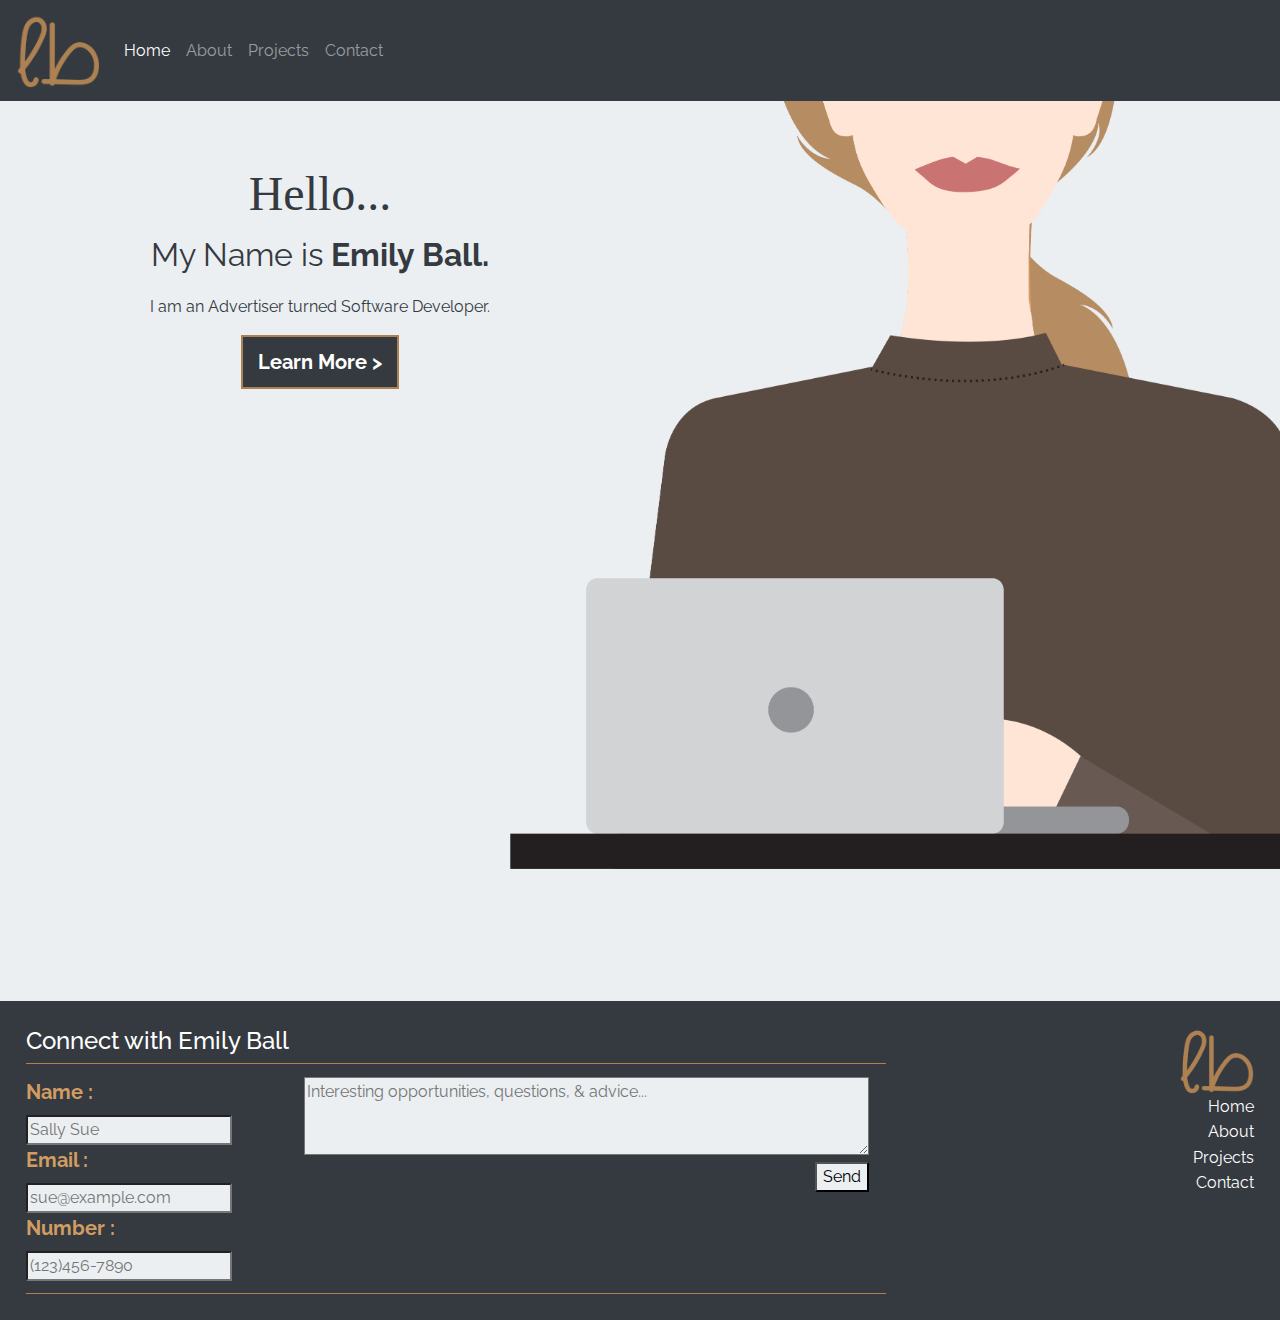
<file: index.html>
<!DOCTYPE html>
<html>
  
  <head>
    <meta charset="UTF-8">
    <title>Emily Ball</title>
  <!-- CSS Stylesheets -->
    <link rel = "stylesheet" type = "text/css" href = "styles/styles.css" />
    <link rel = "stylesheet" type = "text/css" href = "styles/main_styles.css" />
    <link rel = "stylesheet" type = "text/css" href = "styles/footer_styles.css" />
  <!-- Normalize Stylesheet -->
    <link rel = "stylesheet" type = "text/css" href = "styles/normalize.css" />
  <!-- Bootstrap stylesheet -->
    <link rel="stylesheet" href="https://stackpath.bootstrapcdn.com/bootstrap/4.3.1/css/bootstrap.min.css" integrity="sha384-ggOyR0iXCbMQv3Xipma34MD+dH/1fQ784/j6cY/iJTQUOhcWr7x9JvoRxT2MZw1T" crossorigin="anonymous">
  <!-- Google Fonts -->
    <link href="https://fonts.googleapis.com/css?family=Permanent+Marker|Raleway&display=swap" rel="stylesheet">
  </head>
  

  <body>
  <!-- Top Navbar -->
    <nav class="navbar navbar-expand-lg navbar-dark bg-dark .fixed-top">
    <!-- Nav Brand Logo -->
      <a class="navbar-brand" href="index.html">
        <img src="images/logo-01.png" alt="PUT TEXT HERE"/>
      </a>
    <!-- Mobile nav collapse into button dropdown menu   -->
      <button class="navbar-toggler" type="button" data-toggle="collapse" data-target="#navbarNavAltMarkup" aria-controls="navbarNavAltMarkup" aria-expanded="false" aria-label="Toggle navigation"> 
      <span class="navbar-toggler-icon"></span>
      </button>
    <!-- Nav links -->
      <div class="collapse navbar-collapse" id="navbarNavAltMarkup">
        <div class="navbar-nav">
        <!-- Link 1 (current) -->
          <a class="nav-item nav-link active" href="index.html">Home
            <span class="sr-only">(current)</span>
          </a>
        <!-- Link 2 -->
          <a class="nav-item nav-link" href="about.html">About</a>
        <!-- Link 3 -->
          <a class="nav-item nav-link" href="portfolio.html">Projects</a>
        <!-- Link 4 -->
          <a class="nav-item nav-link" href="contact.html">Contact</a>
        </div>
      </div>
    </nav>
    
    <main>
    <!-- Intro Section -->
      <section id="intro-sect">
        <h1>Hello...</h1>
        <p id="intro-name">My Name is <strong>Emily Ball.</strong></p>
        <p id="intro-sub">I am an Advertiser turned Software Developer.</p>
        <a id="learn-button" href="about.html">Learn More ></a>
      </section>
    </main>
  
  <!-- Footer - Form & Nav -->
    <footer>
    <!-- Bottom Links  -->
      <aside id="links-container">
        <section id="footer-links">
          <a href="index.html">
            <img class="logo" src="images/logo-01.png" alt="PUT TEXT HERE"/>
          </a>
          <a class="footer-link" href="index.html">Home</a>
          <a class="footer-link" href="about.html">About</a>
          <a class="footer-link" href="portfolio.html">Projects</a>
          <a class="footer-link" href="contact.html">Contact</a>
        </section>
      </aside>
      
    <!-- Footer Contact Form  -->
      <section id="form-container">
        <h4>Connect with Emily Ball</h4>
        <section id="form-sect">
          <section class="form-col">
            <form action="" method="post">
            <!-- Name/Email/Number inputs -->
              <div>
                <label for="name">Name :     </label>
                <input id="name" name="name" type="text" placeholder="Sally Sue">
              </div>
          
              <div>
                <label for="email">Email :      </label>
                <input id="email" name="email" type="email" placeholder="sue@example.com">
              </div>
      
              <div>
                <label for="tel">Number : </label>
                <input id="tel" name="tel" type="tel" placeholder="(123)456-7890  ">
              </div>
          </section>
              
          <!-- Message textarea input -->
            <section class="form-col">
                <div>
                  <textarea id="message" name="message" placeholder="Interesting opportunities, questions, & advice..." rows='3' cols= '60'></textarea>
                </div>
                <input type="submit" value="Send" style="float: right">
            </section>
          </form>
          
        </section>
      </section>
    </footer>
  
  <!-- Boostrap JS libs (only used for nav button collapse) -->  
  <script src="https://code.jquery.com/jquery-3.3.1.slim.min.js" integrity="sha384-q8i/X+965DzO0rT7abK41JStQIAqVgRVzpbzo5smXKp4YfRvH+8abtTE1Pi6jizo" crossorigin="anonymous"></script>
  <script src="https://cdnjs.cloudflare.com/ajax/libs/popper.js/1.14.7/umd/popper.min.js" integrity="sha384-UO2eT0CpHqdSJQ6hJty5KVphtPhzWj9WO1clHTMGa3JDZwrnQq4sF86dIHNDz0W1" crossorigin="anonymous"></script>
  <script src="https://stackpath.bootstrapcdn.com/bootstrap/4.3.1/js/bootstrap.min.js" integrity="sha384-JjSmVgyd0p3pXB1rRibZUAYoIIy6OrQ6VrjIEaFf/nJGzIxFDsf4x0xIM+B07jRM" crossorigin="anonymous"></script>

</body>

</html>
</file>
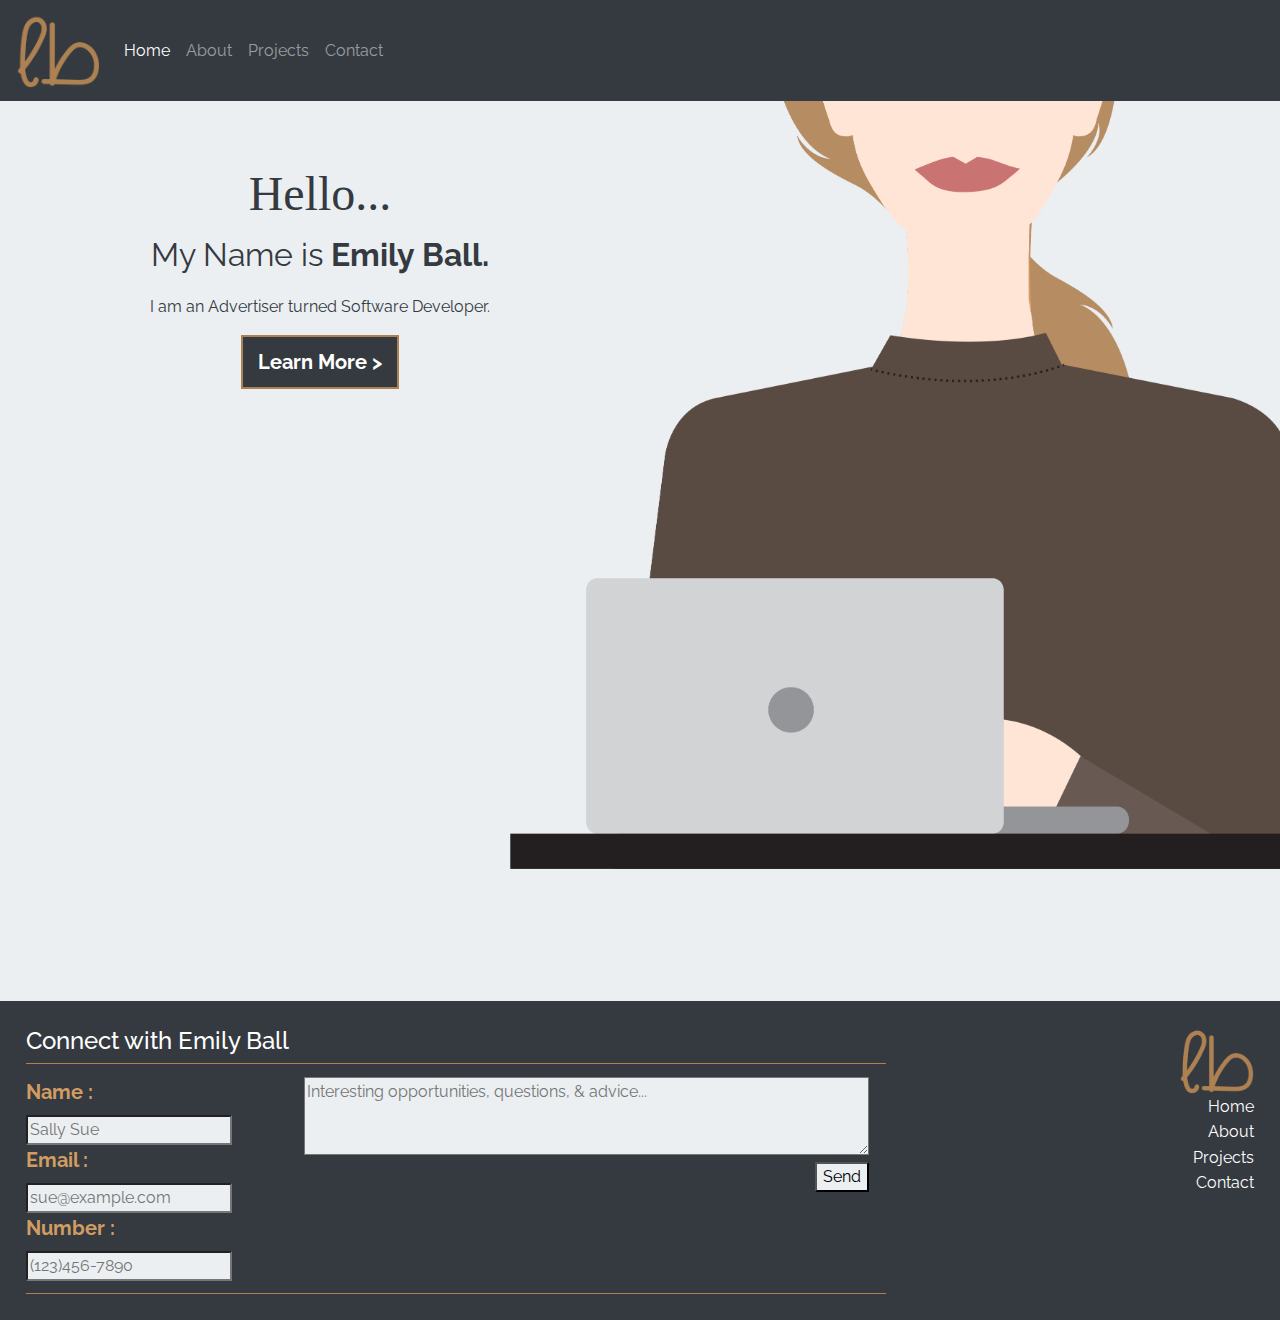
<file: lib/index.html>
<!DOCTYPE html>
<html>
  
  <head>
    <meta charset="UTF-8">
    <title>Emily Ball</title>
  <!-- CSS Stylesheets -->
    <link rel = "stylesheet" type = "text/css" href = "../styles/styles.css" />
    <link rel = "stylesheet" type = "text/css" href = "../styles/main_styles.css" />
    <link rel = "stylesheet" type = "text/css" href = "../styles/footer_styles.css" />
  <!-- Normalize Stylesheet -->
    <link rel = "stylesheet" type = "text/css" href = "../styles/normalize.css" />
  <!-- Bootstrap stylesheet -->
    <link rel="stylesheet" href="https://stackpath.bootstrapcdn.com/bootstrap/4.3.1/css/bootstrap.min.css" integrity="sha384-ggOyR0iXCbMQv3Xipma34MD+dH/1fQ784/j6cY/iJTQUOhcWr7x9JvoRxT2MZw1T" crossorigin="anonymous">
  <!-- Google Fonts -->
    <link href="https://fonts.googleapis.com/css?family=Permanent+Marker|Raleway&display=swap" rel="stylesheet">
  </head>
  

  <body>
  <!-- Top Navbar -->
    <nav class="navbar navbar-expand-lg navbar-dark bg-dark .fixed-top">
    <!-- Nav Brand Logo -->
      <a class="navbar-brand" href="index.html">
        <img src="../images/logo-01.png" alt="PUT TEXT HERE"/>
      </a>
    <!-- Mobile nav collapse into button dropdown menu   -->
      <button class="navbar-toggler" type="button" data-toggle="collapse" data-target="#navbarNavAltMarkup" aria-controls="navbarNavAltMarkup" aria-expanded="false" aria-label="Toggle navigation"> 
      <span class="navbar-toggler-icon"></span>
      </button>
    <!-- Nav links -->
      <div class="collapse navbar-collapse" id="navbarNavAltMarkup">
        <div class="navbar-nav">
        <!-- Link 1 (current) -->
          <a class="nav-item nav-link active" href="index.html">Home
            <span class="sr-only">(current)</span>
          </a>
        <!-- Link 2 -->
          <a class="nav-item nav-link" href="about.html">About</a>
        <!-- Link 3 -->
          <a class="nav-item nav-link" href="portfolio.html">Projects</a>
        <!-- Link 4 -->
          <a class="nav-item nav-link" href="contact.html">Contact</a>
        </div>
      </div>
    </nav>
    
    <main>
    <!-- Intro Section -->
      <section id="intro-sect">
        <h1>Hello...</h1>
        <p id="intro-name">My Name is <strong>Emily Ball.</strong></p>
        <p id="intro-sub">I am an Advertiser turned Software Developer.</p>
        <a id="learn-button" href="about.html">Learn More ></a>
      </section>
    </main>
  
  <!-- Footer - Form & Nav -->
    <footer>
    <!-- Bottom Links  -->
      <aside id="links-container">
        <section id="footer-links">
          <a href="index.html">
            <img class="logo" src="../images/logo-01.png" alt="PUT TEXT HERE"/>
          </a>
          <a class="footer-link" href="index.html">Home</a>
          <a class="footer-link" href="about.html">About</a>
          <a class="footer-link" href="portfolio.html">Projects</a>
          <a class="footer-link" href="contact.html">Contact</a>
        </section>
      </aside>
      
    <!-- Footer Contact Form  -->
      <section id="form-container">
        <h4>Connect with Emily Ball</h4>
        <section id="form-sect">
          <section class="form-col">
            <form action="" method="post">
            <!-- Name/Email/Number inputs -->
              <div>
                <label for="name">Name :     </label>
                <input id="name" name="name" type="text" placeholder="Sally Sue">
              </div>
          
              <div>
                <label for="email">Email :      </label>
                <input id="email" name="email" type="email" placeholder="sue@example.com">
              </div>
      
              <div>
                <label for="tel">Number : </label>
                <input id="tel" name="tel" type="tel" placeholder="(123)456-7890  ">
              </div>
          </section>
              
          <!-- Message textarea input -->
            <section class="form-col">
                <div>
                  <textarea id="message" name="message" placeholder="Interesting opportunities, questions, & advice..." rows='3' cols= '60'></textarea>
                </div>
                <input type="submit" value="Send" style="float: right">
            </section>
          </form>
          
        </section>
      </section>
    </footer>
  
  <!-- Boostrap JS libs (only used for nav button collapse) -->  
  <script src="https://code.jquery.com/jquery-3.3.1.slim.min.js" integrity="sha384-q8i/X+965DzO0rT7abK41JStQIAqVgRVzpbzo5smXKp4YfRvH+8abtTE1Pi6jizo" crossorigin="anonymous"></script>
  <script src="https://cdnjs.cloudflare.com/ajax/libs/popper.js/1.14.7/umd/popper.min.js" integrity="sha384-UO2eT0CpHqdSJQ6hJty5KVphtPhzWj9WO1clHTMGa3JDZwrnQq4sF86dIHNDz0W1" crossorigin="anonymous"></script>
  <script src="https://stackpath.bootstrapcdn.com/bootstrap/4.3.1/js/bootstrap.min.js" integrity="sha384-JjSmVgyd0p3pXB1rRibZUAYoIIy6OrQ6VrjIEaFf/nJGzIxFDsf4x0xIM+B07jRM" crossorigin="anonymous"></script>

</body>

</html>
</file>
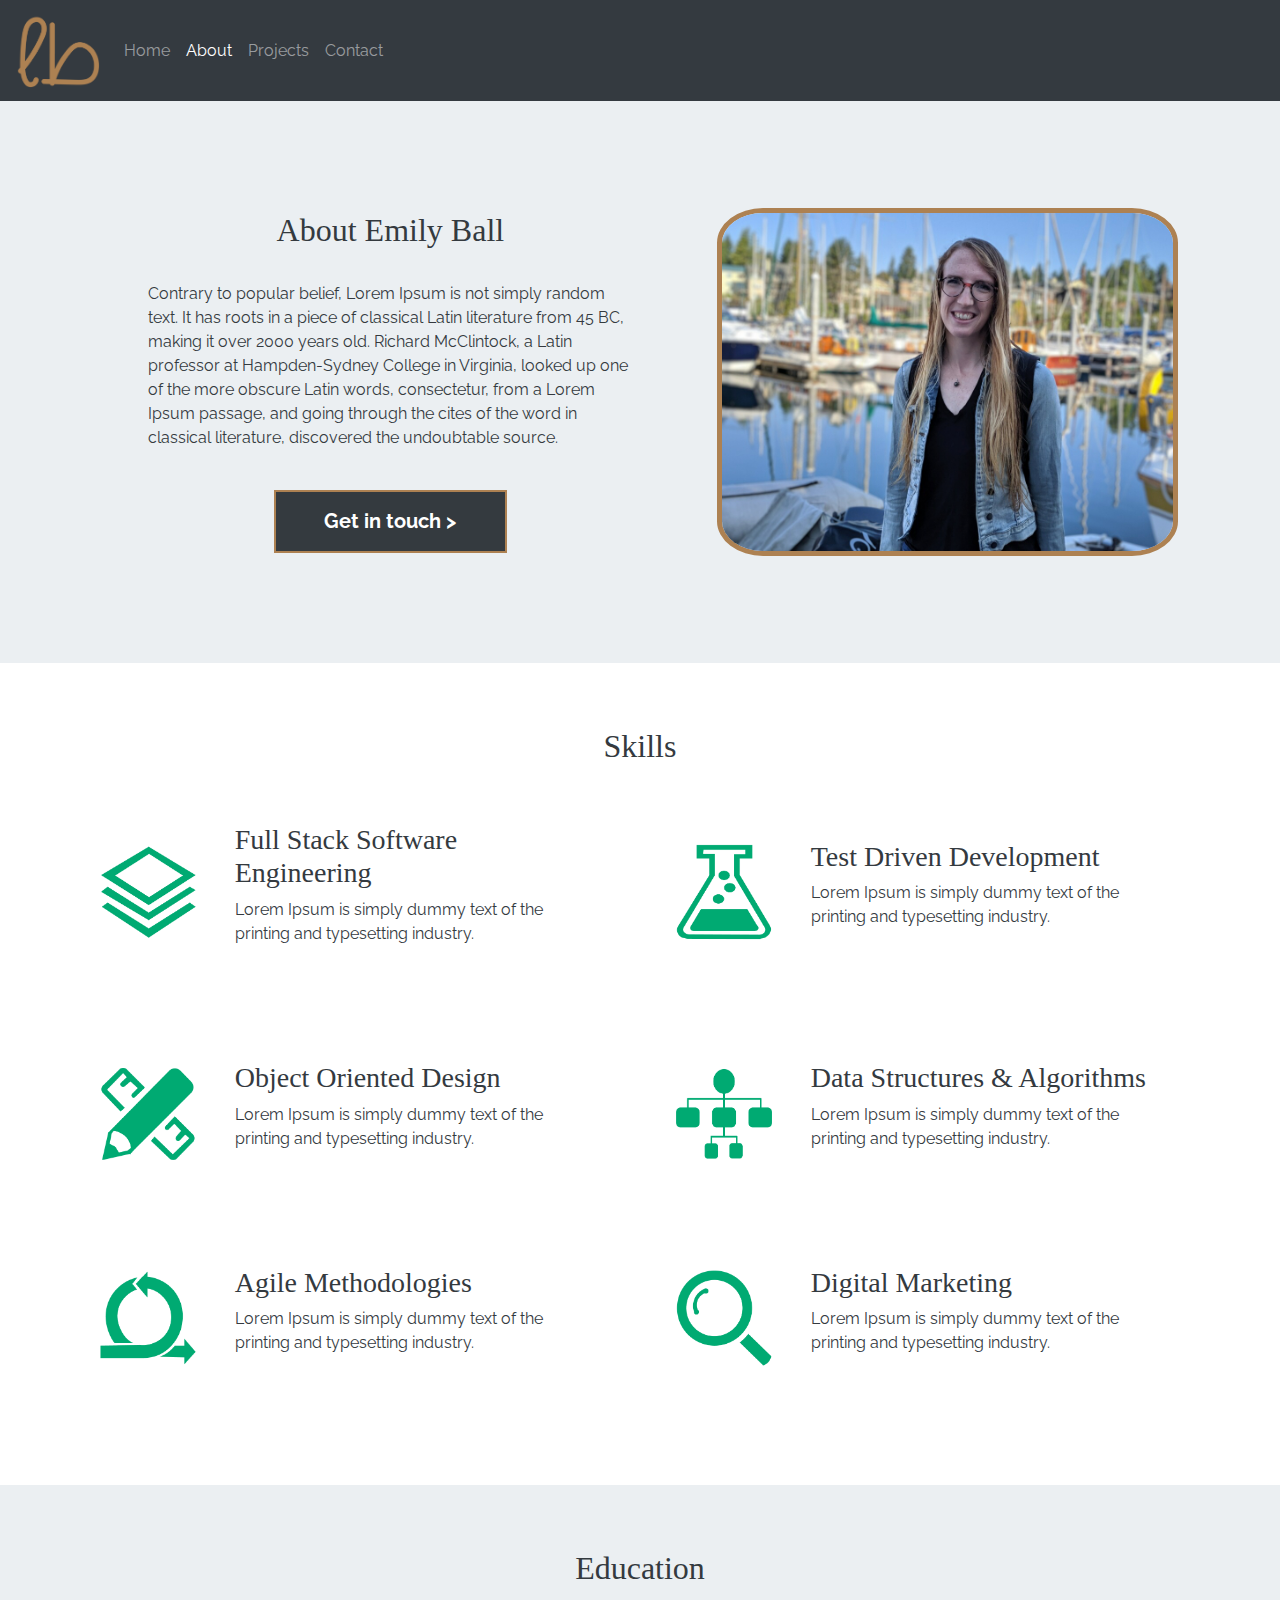
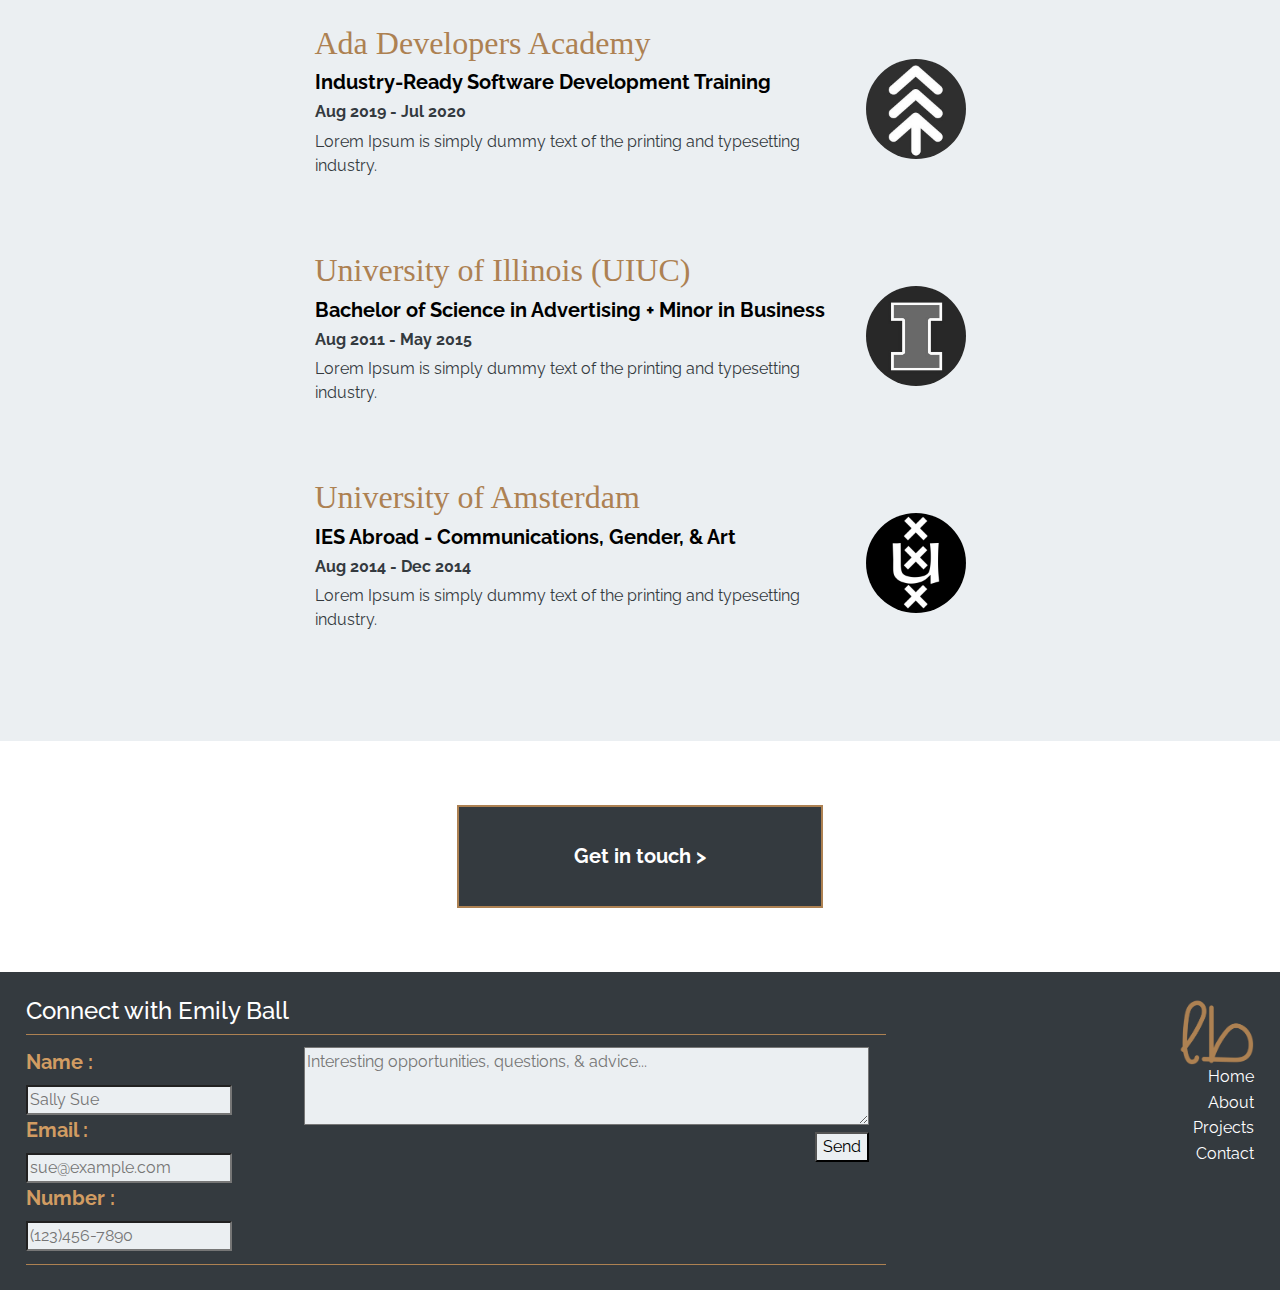
<file: about.html>
<!DOCTYPE html>
<html lang="en">

<head>
  <meta charset="UTF-8">
<!-- Page Title -->
  <title>About Emily Ball</title>
<!-- CSS Stylesheets -->
  <link rel = "stylesheet" type = "text/css" href = "styles/about_styles.css" />
  <link rel = "stylesheet" type = "text/css" href = "styles/main_styles.css" />
  <link rel = "stylesheet" type = "text/css" href = "styles/footer_styles.css" />
  <link rel = "stylesheet" type = "text/css" href = "styles/final_button_styles.css" />
<!-- Normalize Stylesheet -->
  <link rel = "stylesheet" type = "text/css" href = "styles/normalize.css" />
<!-- Bootstrap stylesheet -->
  <link rel="stylesheet" href="https://stackpath.bootstrapcdn.com/bootstrap/4.3.1/css/bootstrap.min.css" integrity="sha384-ggOyR0iXCbMQv3Xipma34MD+dH/1fQ784/j6cY/iJTQUOhcWr7x9JvoRxT2MZw1T" crossorigin="anonymous">
<!-- Google Fonts -->
  <link href="https://fonts.googleapis.com/css?family=Permanent+Marker|Raleway&display=swap" rel="stylesheet">
</head>

<body>
<!-- Top Navbar -->
  <nav class="navbar navbar-expand-lg navbar-dark bg-dark .fixed-top">
  <!-- Nav Brand Logo -->
    <a class="navbar-brand" href="index.html">
      <img src="images/logo-01.png" alt="PUT TEXT HERE"/>
    </a>
  <!-- Mobile nav collapse into button dropdown menu   -->
    <button class="navbar-toggler" type="button" data-toggle="collapse" data-target="#navbarNavAltMarkup" aria-controls="navbarNavAltMarkup" aria-expanded="false" aria-label="Toggle navigation"> 
    <span class="navbar-toggler-icon"></span>
    </button>
  <!-- Nav links -->
    <div class="collapse navbar-collapse" id="navbarNavAltMarkup">
      <div class="navbar-nav">
      <!-- Link 1 -->
        <a class="nav-item nav-link" href="index.html">Home</a>
      <!-- Link 2(current) -->
        <a class="nav-item nav-link active" href="about.html">About
          <span class="sr-only">(current)</span>
        </a>
      <!-- Link 3 -->
        <a class="nav-item nav-link" href="portfolio.html">Projects</a>
      <!-- Link 4 -->
      <a class="nav-item nav-link" href="contact.html">Contact</a>
      </div>
    </div>
  </nav>

  <!-- Main Content -->
  <main>
  <!-- Main: Section 1 - About Content -->
    <section id="about-container">
    <!-- About: Text -->
      <section id="about-text">
        <header>
          <h2>About Emily Ball </h2>
        </header>

        <p>Contrary to popular belief, Lorem Ipsum is not simply random text. It has roots in a piece of classical Latin literature from 45 BC, making it over 2000 years old. Richard McClintock, a Latin professor at Hampden-Sydney College in Virginia, looked up one of the more obscure Latin words, consectetur, from a Lorem Ipsum passage, and going through the cites of the word in classical literature, discovered the undoubtable source.
        </p>
        <a id="contact-button" href="contact.html">Get in touch ></a>
      </section>
    <!-- About: Image -->
      <img src="images/emily-ball.png" alt="Graphic in background"/>
    </section>

<!-- Main: Section 2 - Skills Content -->    
    <section id="skills-container">
      <header>
        <h2>Skills</h2>
      </header>
    
    <!-- Skills Row 1 -->
      <section class="skill-row">
        
        <section class="skill">
          <img src="images/full-stack-01.png" alt="REPLACE ALT TEXT"/>
          <section class="skill-text">
            <h2>Full Stack Software Engineering</h2>
            <p>Lorem Ipsum is simply dummy text of the printing and typesetting industry.</p>
          </section>
        </section>

        <section class="skill">
          <img src="images/test-driven-01.png" alt="REPLACE ALT TEXT"/>
          <section class="skill-text">
            <h2>Test Driven Development</h2>
            <p>Lorem Ipsum is simply dummy text of the  printing and typesetting industry.</p>
          </section>
        </section>  
      
      </section>

    <!-- Skills Row 2 -->
      <section class="skill-row">

        <section class="skill">
          <img src="images/object-design-01.png" alt="REPLACE ALT TEXT"/>
          <section class="skill-text">
            <h2>Object Oriented Design</h2>
            <p>Lorem Ipsum is simply dummy text of the printing and typesetting industry.</p>
          </section>
        </section>
  
        <section class="skill">
          <img src="images/data-algo-01.png" alt="REPLACE ALT TEXT"/>
          <section class="skill-text">
            <h2>Data Structures & Algorithms</h2>
            <p>Lorem Ipsum is simply dummy text of the printing and typesetting industry.</p>
          </section>
        </section>
      
      </section>

    <!-- Skills Row 3 -->
      <section class="skill-row">
        
        <section class="skill">
          <img src="images/agile-01.png" alt="REPLACE ALT TEXT"/>
          <section class="skill-text">
            <h2>Agile Methodologies</h2>
            <p>Lorem Ipsum is simply dummy text of the printing and typesetting industry.</p>
          </section>
        </section>

        <section class="skill">
          <img src="images/seo-market-01.png" alt="REPLACE ALT TEXT"/>
          <section class="skill-text">
            <h2>Digital Marketing</h2>
            <p>Lorem Ipsum is simply dummy text of the printing and typesetting industry. </p>
          </section>
        </section>  
      
      </section>
    </section>


<!-- Main: Section 3 - Education Content -->
  <section id="education-container">
    <header>
      <h2>Education</h2>
    </header>
    
  <!-- School 1 -->
    <section class="educ-sect">
      <section class="educ-text">
        <a href="https://adadevelopersacademy.org/" target="_blank">
          <h2>Ada Developers Academy</h2>
        </a>
        <h4>Industry-Ready Software Development Training</h4>
        <h5>Aug 2019 - Jul 2020</h5>
        <p>Lorem Ipsum is simply dummy text of the printing and typesetting industry. </p>
      </section>
      
      <section class="educ-img">
        <a href="https://adadevelopersacademy.org/" target="_blank">
          <img src="images/ada_logo.jpeg" alt="REPLACE ALT TEXT"/>
        </a>
      </section>
    </section>

  <!-- School 2 -->
    <section class="educ-sect">
      <section class="educ-text">
        <a href="https://adadevelopersacademy.org/" target="_blank">
          <h2>University of Illinois (UIUC)</h2>
        </a>
        <h4>Bachelor of Science in Advertising + Minor in Business</h4>
        <h5>Aug 2011 - May 2015</h5>
        <p>Lorem Ipsum is simply dummy text of the printing and typesetting industry. </p>
      </section>
    
      <section class="educ-img">
        <a href="https://illinois.edu/" target="_blank">
          <img src="images/illini-logo-01.jpg" alt="REPLACE ALT TEXT"/>
        </a>
      </section>
    </section>

  <!-- School 3 -->
    <section class="educ-sect">
      <section class="educ-text">
        <a href="https://adadevelopersacademy.org/" target="_blank">
          <h2>University of Amsterdam</h2>
        </a>
        <h4>IES Abroad - Communications, Gender, & Art</h4>
        <h5>Aug 2014 - Dec 2014</h5>
        <p>Lorem Ipsum is simply dummy text of the printing and typesetting industry. </p>
      </section>
    
      <section class="educ-img">
        <a href="https://www.iesabroad.org/city/amsterdam" target="_blank">
          <img src="images/uofa-logo.png" alt="REPLACE ALT TEXT"/>
        </a>
      </section>
    </section>
  </section>

<!-- Main: Section 4 - Final Button Content -->
  <section id="final-button-sect">
    <a href="contact.html">Get in touch ></a>
  </section>

</main>

<!-- Footer - Form & Nav -->
<footer>
<!-- Bottom Links  -->
  <aside id="links-container">
    <section id="footer-links">
      <a href="index.html">
        <img class="logo" src="images/logo-01.png" alt="PUT TEXT HERE"/>
      </a>
      <a class="footer-link" href="index.html">Home</a>
      <a class="footer-link" href="about.html">About</a>
      <a class="footer-link" href="portfolio.html">Projects</a>
      <a class="footer-link" href="contact.html">Contact</a>
    </section>
  </aside>
  
<!-- Footer Contact Form  -->
  <section id="form-container">
    <h4>Connect with Emily Ball</h4>
    <section id="form-sect">
      <section class="form-col">
        <form action="" method="post">
        <!-- Name/Email/Number inputs -->
          <div>
            <label for="name">Name :     </label>
            <input id="name" name="name" type="text" placeholder="Sally Sue">
          </div>
      
          <div>
            <label for="email">Email :      </label>
            <input id="email" name="email" type="email" placeholder="sue@example.com">
          </div>
  
          <div>
            <label for="tel">Number : </label>
            <input id="tel" name="tel" type="tel" placeholder="(123)456-7890  ">
          </div>
      </section>
          
      <!-- Message textarea input -->
        <section class="form-col">
            <div>
              <textarea id="message" name="message" placeholder="Interesting opportunities, questions, & advice..." rows='3' cols= '60'></textarea>
            </div>
            <input type="submit" value="Send" style="float: right">
        </section>
      </form>
      
    </section>
  </section>
</footer>


<!-- Boostrap JS libs (only used for nav button collapse) -->
  <script src="https://code.jquery.com/jquery-3.3.1.slim.min.js" integrity="sha384-q8i/X+965DzO0rT7abK41JStQIAqVgRVzpbzo5smXKp4YfRvH+8abtTE1Pi6jizo" crossorigin="anonymous"></script>
  <script src="https://cdnjs.cloudflare.com/ajax/libs/popper.js/1.14.7/umd/popper.min.js" integrity="sha384-UO2eT0CpHqdSJQ6hJty5KVphtPhzWj9WO1clHTMGa3JDZwrnQq4sF86dIHNDz0W1" crossorigin="anonymous"></script>
  <script src="https://stackpath.bootstrapcdn.com/bootstrap/4.3.1/js/bootstrap.min.js" integrity="sha384-JjSmVgyd0p3pXB1rRibZUAYoIIy6OrQ6VrjIEaFf/nJGzIxFDsf4x0xIM+B07jRM" crossorigin="anonymous"></script>
</body>

</html>
</file>
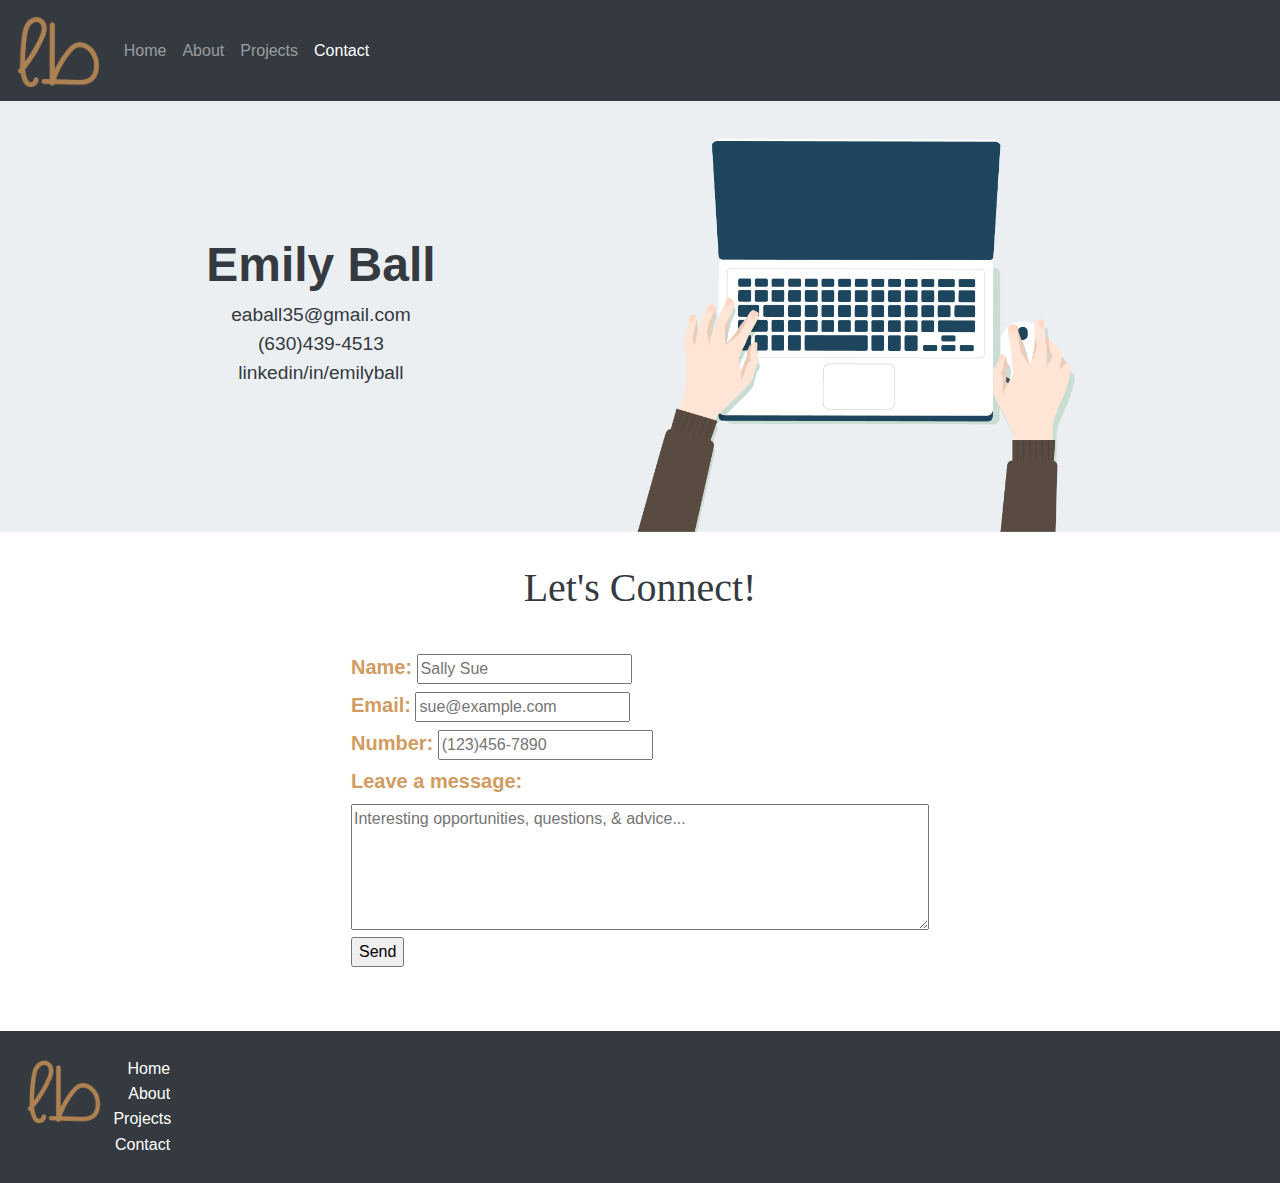
<file: contact.html>
<!DOCTYPE html>
<html lang="en">
<head>
  <meta charset="UTF-8">
<!-- Page Title -->
  <title>Contact Emily Ball</title>
<!-- CSS Stylesheets -->
  <link rel = "stylesheet" type = "text/css" href = "styles/contact_styles.css" />
  <link rel = "stylesheet" type = "text/css" href = "styles/main_styles.css" />
<!-- Normalize Stylesheet -->
  <link rel = "stylesheet" type = "text/css" href = "styles/normalize.css" />
<!-- Bootstrap stylesheet -->
  <link rel="stylesheet" href="https://stackpath.bootstrapcdn.com/bootstrap/4.3.1/css/bootstrap.min.css" integrity="sha384-ggOyR0iXCbMQv3Xipma34MD+dH/1fQ784/j6cY/iJTQUOhcWr7x9JvoRxT2MZw1T" crossorigin="anonymous">
<!-- Google Fonts -->
  <link href="https://fonts.googleapis.com/css?family=Open+Sans|Permanent+Marker&display=swap" rel="stylesheet">
</head>

<body>
<!-- Top Navbar -->
  <nav class="navbar navbar-expand-lg navbar-dark bg-dark .fixed-top">
  <!-- Nav Brand Logo -->
    <a class="navbar-brand" href="index.html">
      <img src="images/logo-01.png" alt="PUT TEXT HERE"/>
    </a>
  <!-- Mobile nav collapse into button dropdown menu   -->
    <button class="navbar-toggler" type="button" data-toggle="collapse" data-target="#navbarNavAltMarkup" aria-controls="navbarNavAltMarkup" aria-expanded="false" aria-label="Toggle navigation"> 
    <span class="navbar-toggler-icon"></span>
    </button>
  <!-- Nav links -->
    <div class="collapse navbar-collapse" id="navbarNavAltMarkup">
      <div class="navbar-nav">
      <!-- Link 1 -->
        <a class="nav-item nav-link" href="index.html">Home</a>
      <!-- Link 2 -->
        <a class="nav-item nav-link" href="about.html">About</a>
      <!-- Link 3 -->
        <a class="nav-item nav-link" href="portfolio.html">Projects</a>
      <!-- Link 4 (current) -->
      <a class="nav-item nav-link active" href="contact.html">Contact
        <span class="sr-only">(current)</span>
      </a>
      </div>
    </div>
  </nav>

  <main>

  <!-- Contact Info Section -->
    <header>
      <section id=info-container>
        <section id="info-sect">
          <ul>
            <li id="emily_name">Emily Ball</li>
            <li class="info">eaball35@gmail.com</li>
            <li class='info'>(630)439-4513</li>
            <li class='info'>
              <a href="https://www.linkedin.com/in/emilyball/">linkedin/in/emilyball</a>
            </li>
          </ul>
        </section>
    
        <aside id="laptop-img-aside">
          <img src="images/at-laptop-01.png" alt="REPLACE ALT TEXT"/>
        </aside>
      </section>
    </header>

  <!-- Contact Form -->
    <section id="form-sect">
      <h1>Let's Connect!</h1>
      <form action="" method="post">
        <div>
          <label for="name">Name:</label>
          <input id="name" name="name" type="text" placeholder="Sally Sue">
        </div>
    
        <div>
          <label for="email">Email:</label>
          <input id="email" name="email" type="email" placeholder="sue@example.com">
        </div>

        <div>
          <label for="tel">Number:</label>
          <input id="tel" name="tel" type="tel" placeholder="(123)456-7890  ">
        </div>

        <label for="message">Leave a message:</label>
          <div>
            <textarea id="message" name="message" placeholder="Interesting opportunities, questions, & advice..." rows='5' cols= '60'></textarea>
          </div>
        <input type="submit" value="Send">
      </form>
    </section>
  </main>

  
  <!-- Footer Section - no form included -->
  <footer> 
    <section id="links-container">
      <a href="index.html">
        <img class="logo" src="images/logo-01.png" alt="PUT TEXT HERE"/>
      </a>
      <section id="footer-endline">
          <a class="footer-link" href="index.html">Home</a>
        <a class="footer-link" href="about.html">About</a>
        <a class="footer-link" href="portfolio.html">Projects</a>
        <a class="footer-link" href="contact.html">Contact</a>
      </section>
    </section>
  </footer>



<!-- Boostrap JS libs (only used for nav button collapse) -->
  <script src="https://code.jquery.com/jquery-3.3.1.slim.min.js" integrity="sha384-q8i/X+965DzO0rT7abK41JStQIAqVgRVzpbzo5smXKp4YfRvH+8abtTE1Pi6jizo" crossorigin="anonymous"></script>
  <script src="https://cdnjs.cloudflare.com/ajax/libs/popper.js/1.14.7/umd/popper.min.js" integrity="sha384-UO2eT0CpHqdSJQ6hJty5KVphtPhzWj9WO1clHTMGa3JDZwrnQq4sF86dIHNDz0W1" crossorigin="anonymous"></script>
  <script src="https://stackpath.bootstrapcdn.com/bootstrap/4.3.1/js/bootstrap.min.js" integrity="sha384-JjSmVgyd0p3pXB1rRibZUAYoIIy6OrQ6VrjIEaFf/nJGzIxFDsf4x0xIM+B07jRM" crossorigin="anonymous"></script>

</body>
</html>
</file>
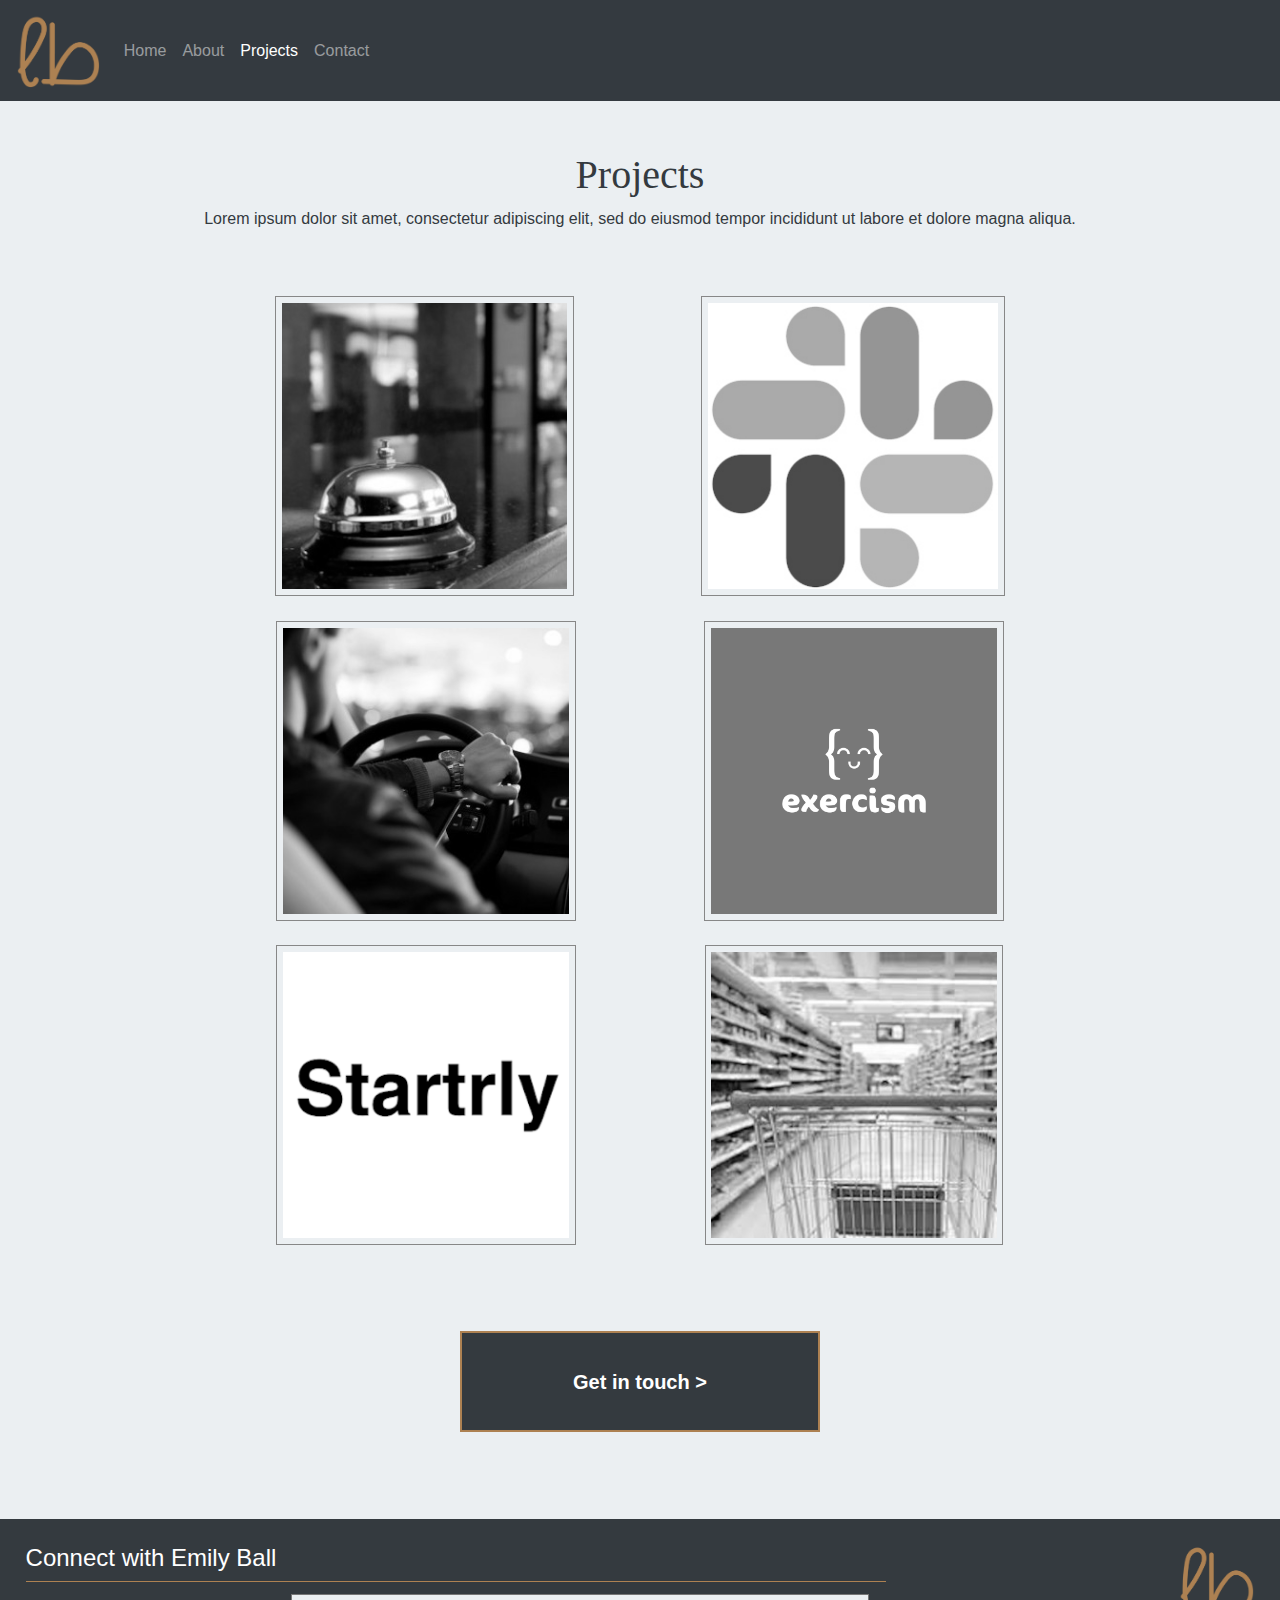
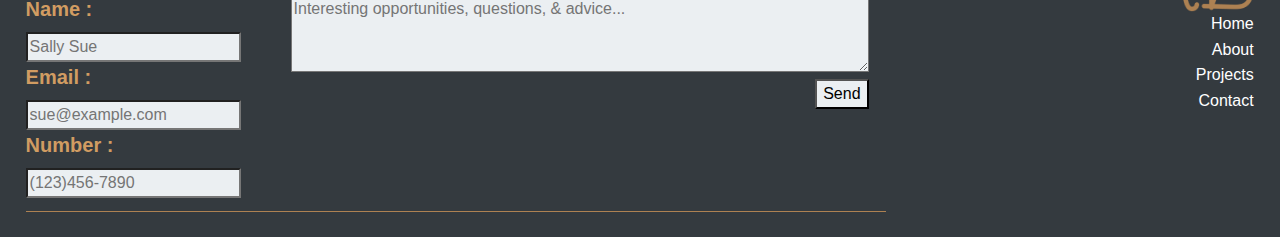
<file: portfolio.html>
<!DOCTYPE html>
<html lang="en">
<head>
  <meta charset="UTF-8">
<!-- Page Title -->
  <title>Projects - Emily Ball</title>
<!-- CSS Stylesheets -->
  <link rel = "stylesheet" type = "text/css" href = "styles/main_styles.css" />
  <link rel = "stylesheet" type = "text/css" href = "styles/footer_styles.css" />
  <link rel = "stylesheet" type = "text/css" href = "styles/portfolio_styles.css" />
  <link rel = "stylesheet" type = "text/css" href = "styles/final_button_styles.css"/>
<!-- Normalize Stylesheet -->
  <link rel = "stylesheet" type = "text/css" href = "styles/normalize.css" />
<!-- Bootstrap stylesheet -->
  <link rel="stylesheet" href="https://stackpath.bootstrapcdn.com/bootstrap/4.3.1/css/bootstrap.min.css" integrity="sha384-ggOyR0iXCbMQv3Xipma34MD+dH/1fQ784/j6cY/iJTQUOhcWr7x9JvoRxT2MZw1T" crossorigin="anonymous">
<!-- Google Fonts -->
  <link href="https://fonts.googleapis.com/css?family=Open+Sans|Permanent+Marker&display=swap" rel="stylesheet">
</head>

<body>
  <!-- Top Navbar -->
  <nav class="navbar navbar-expand-lg navbar-dark bg-dark .fixed-top">
  <!-- Nav Brand Logo -->
    <a class="navbar-brand" href="index.html">
      <img src="images/logo-01.png" alt="PUT TEXT HERE"/>
    </a>
  <!-- Mobile nav collapse into button dropdown menu   -->
    <button class="navbar-toggler" type="button" data-toggle="collapse" data-target="#navbarNavAltMarkup" aria-controls="navbarNavAltMarkup" aria-expanded="false" aria-label="Toggle navigation"> 
    <span class="navbar-toggler-icon"></span>
    </button>
  <!-- Nav links -->
    <div class="collapse navbar-collapse" id="navbarNavAltMarkup">
      <div class="navbar-nav">
      <!-- Link 1 -->
        <a class="nav-item nav-link" href="index.html">Home</a>
      <!-- Link 2 -->
        <a class="nav-item nav-link" href="about.html">About</a>
      <!-- Link 3 (current) -->
        <a class="nav-item nav-link active" href="portfolio.html">Projects
          <span class="sr-only">(current)</span>
        </a>
      <!-- Link 4 -->
      <a class="nav-item nav-link" href="contact.html">Contact</a>
      </div>
    </div>
  </nav>

  <main>

    <section id="projects-container">
      <header>
        <h1>Projects</h1>
        <p>Lorem ipsum dolor sit amet, consectetur adipiscing elit, sed do eiusmod tempor incididunt ut labore et dolore magna aliqua.</p>
      </header>

      <section class="project-row">
        <section class ="project" id="hotel">
          <img src="images/hotel.jpeg" alt="Put some text here" class="project-img"/>
          <a href="https://github.com/eaball35/hotel" target="_blank" >
            <div class=project-text>
              <h2>Hotel</h2>
              <p>
              Lorem ipsum dolor sit amet, consectetur adipiscing elit, sed do eiusmod tempor incididunt ut labore et dolore magna aliqua. Ut enim ad minim veniam, quis nostrud exercitation ullamco laboris nisi ut aliquip ex ea commodo consequat. 
            </p>
          </div>
          </a>
        </section>

        <section class ="project" id="slack-cli">
            <img src="images/slack.jpeg" alt="Put some text here" class="project-img"/>
            <a href="https://github.com/eaball35/slack-cli" target="_blank" >
              <div class=project-text>
                <h2>Slack CLI</h2>
                <p>
                Lorem ipsum dolor sit amet, consectetur adipiscing elit, sed do eiusmod tempor incididunt ut labore et dolore magna aliqua. Ut enim ad minim veniam, quis nostrud exercitation ullamco laboris nisi ut aliquip ex ea commodo consequat. 
              </p>
            </div>
          </a>
        </section>
      </section>

      <section class="project-row">
          <section class ="project" id="ride-share">
            <img src="images/rideshare.jpeg" alt="Put some text here" class="project-img"/>
            <a href="https://github.com/eaball35/ride-share" target="_blank" >
              <div class=project-text>
                <h2>Ride Share</h2>
                <p>
                Lorem ipsum dolor sit amet, consectetur adipiscing elit, sed do eiusmod tempor incididunt ut labore et dolore magna aliqua. Ut enim ad minim veniam, quis nostrud exercitation ullamco laboris nisi ut aliquip ex ea commodo consequat. 
              </p>
            </div>
            </a>
          </section>
  
          <section class ="project" id="exercism">
            <img src="images/exercism.png" alt="Put some text here" class="project-img"/>
            <a href="https://exercism.io/profiles/eaball35" target="_blank" >
              <div class=project-text>
                <h2>Exercism Profile</h2>
                <p>
                Lorem ipsum dolor sit amet, consectetur adipiscing elit, sed do eiusmod tempor incididunt ut labore et dolore magna aliqua. Ut enim ad minim veniam, quis nostrud exercitation ullamco laboris nisi ut aliquip ex ea commodo consequat. 
              </p>
            </div>
          </a>
        </section>
      </section>

    <section class="project-row">
      <section class ="project" id="startrly">
        <img src="images/startrly.png" alt="Put some text here" class="project-img"/>
        <a href="https://github.com/eaball35/startrly" target="_blank" >
          <div class=project-text>
            <h2>Startrly</h2>
            <p>
            Lorem ipsum dolor sit amet, consectetur adipiscing elit, sed do eiusmod tempor incididunt ut labore et dolore magna aliqua. Ut enim ad minim veniam, quis nostrud exercitation ullamco laboris nisi ut aliquip ex ea commodo consequat. 
            </p>
          </div>
      </a>
  </section>

    <section class ="project" id="grocery">
      <img src="images/grocery.jpeg" alt="Put some text here" class="project-img"/>
      <a href="https://github.com/eaball35/grocery-store" target="_blank" >
        <div class=project-text>
          <h2>Grocery Store</h2>
          <p>
          Lorem ipsum dolor sit amet, consectetur adipiscing elit, sed do eiusmod tempor incididunt ut labore et dolore magna aliqua. Ut enim ad minim veniam, quis nostrud exercitation ullamco laboris nisi ut aliquip ex ea commodo consequat. 
          </p>
        </div>
      </a>
    </section>
  </section>

<!-- Main: Final Button Content -->
  <section id="final-button-sect">
    <a href="contact.html">Get in touch ></a>
  </section>



</main>

<!-- Footer - Form & Nav -->
<footer>
<!-- Bottom Links  -->
  <aside id="links-container">
    <section id="footer-links">
      <a href="index.html">
        <img class="logo" src="images/logo-01.png" alt="PUT TEXT HERE"/>
      </a>
      <a class="footer-link" href="index.html">Home</a>
      <a class="footer-link" href="about.html">About</a>
      <a class="footer-link" href="portfolio.html">Projects</a>
      <a class="footer-link" href="contact.html">Contact</a>
    </section>
  </aside>
  
<!-- Footer Contact Form  -->
  <section id="form-container">
    <h4>Connect with Emily Ball</h4>
    <section id="form-sect">
      <section class="form-col">
        <form action="" method="post">
        <!-- Name/Email/Number inputs -->
          <div>
            <label for="name">Name :     </label>
            <input id="name" name="name" type="text" placeholder="Sally Sue">
          </div>
      
          <div>
            <label for="email">Email :     </label>
            <input id="email" name="email" type="email" placeholder="sue@example.com">
          </div>
  
          <div>
            <label for="tel">Number : </label>
            <input id="tel" name="tel" type="tel" placeholder="(123)456-7890  ">
          </div>
      </section>
          
      <!-- Message textarea input -->
        <section class="form-col">
            <div>
              <textarea id="message" name="message" placeholder="Interesting opportunities, questions, & advice..." rows='3' cols= '60'></textarea>
            </div>
            <input type="submit" value="Send" style="float: right">
        </section>
      </form>
      
    </section>
  </section>

</footer>

<!-- Boostrap JS libs (only used for nav button collapse) -->
  <script src="https://code.jquery.com/jquery-3.3.1.slim.min.js" integrity="sha384-q8i/X+965DzO0rT7abK41JStQIAqVgRVzpbzo5smXKp4YfRvH+8abtTE1Pi6jizo" crossorigin="anonymous"></script>
  <script src="https://cdnjs.cloudflare.com/ajax/libs/popper.js/1.14.7/umd/popper.min.js" integrity="sha384-UO2eT0CpHqdSJQ6hJty5KVphtPhzWj9WO1clHTMGa3JDZwrnQq4sF86dIHNDz0W1" crossorigin="anonymous"></script>
  <script src="https://stackpath.bootstrapcdn.com/bootstrap/4.3.1/js/bootstrap.min.js" integrity="sha384-JjSmVgyd0p3pXB1rRibZUAYoIIy6OrQ6VrjIEaFf/nJGzIxFDsf4x0xIM+B07jRM" crossorigin="anonymous"></script>
</body>
</html>
</file>
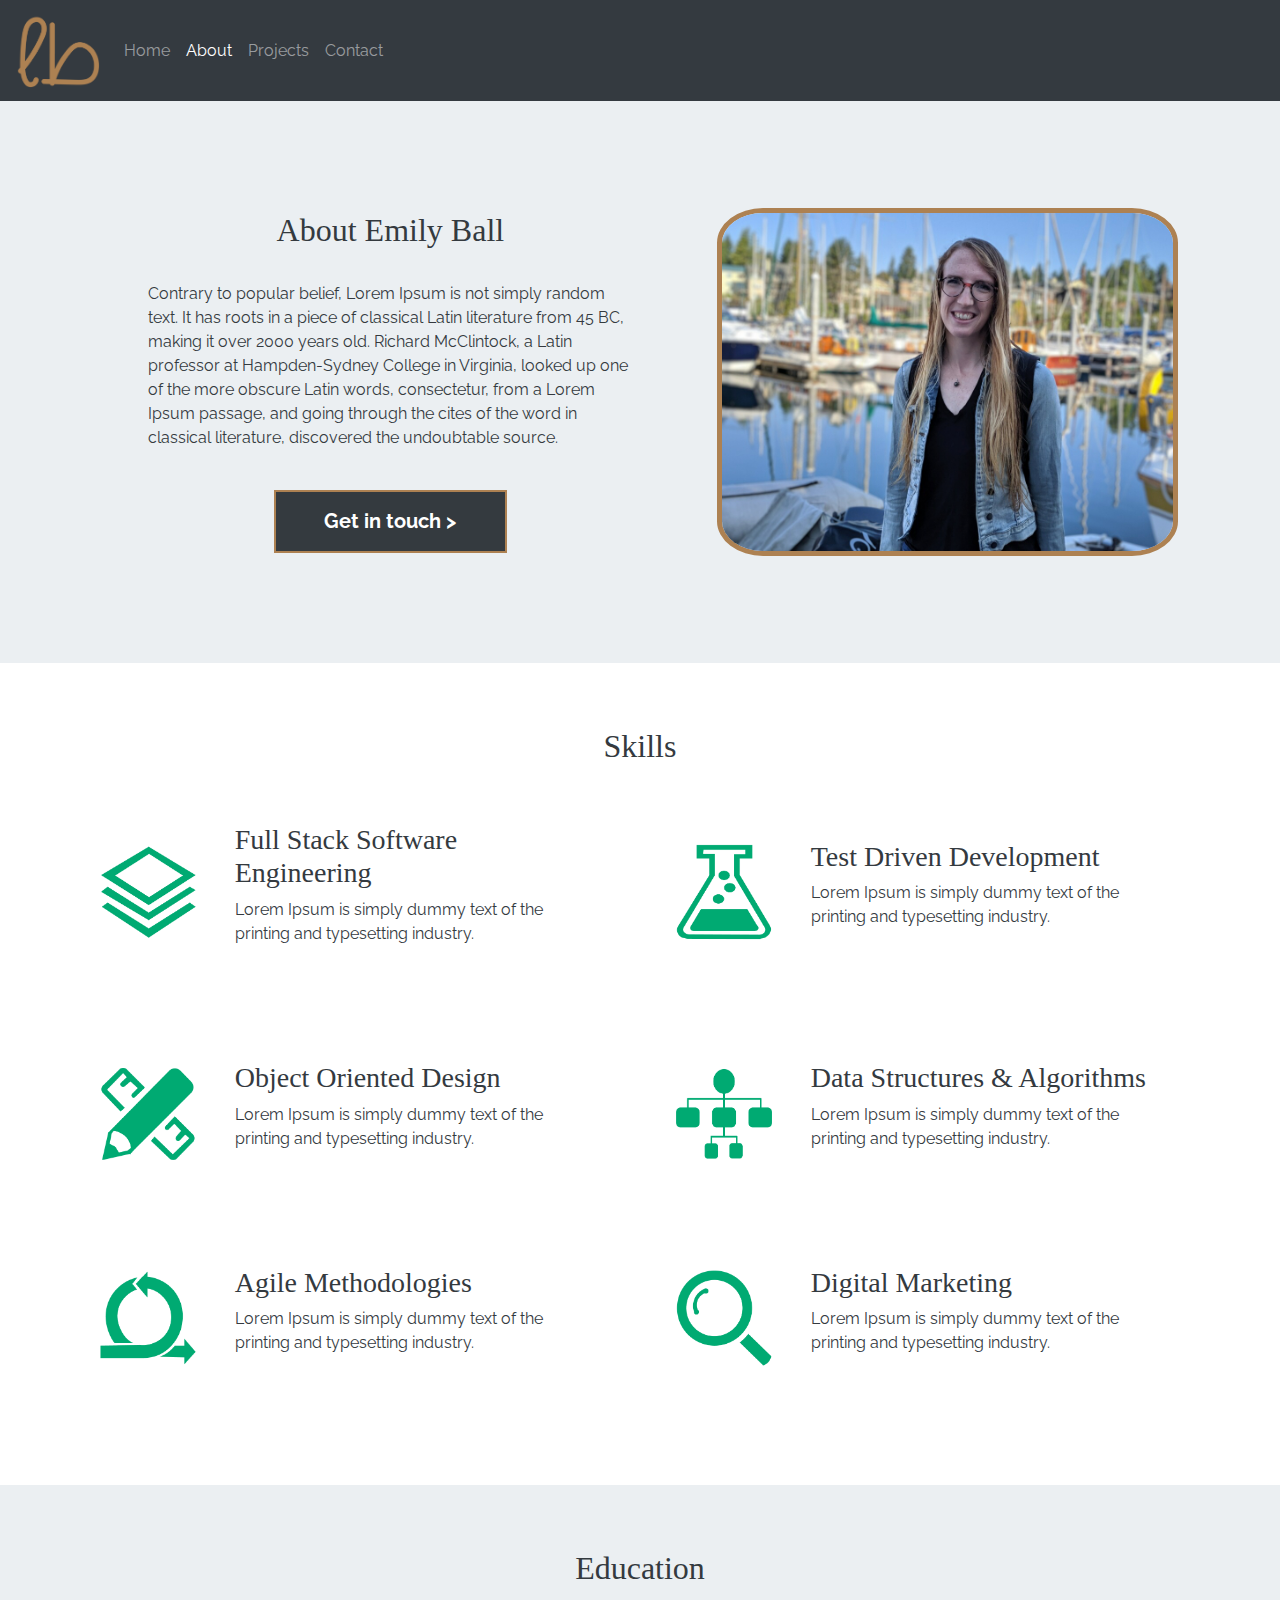
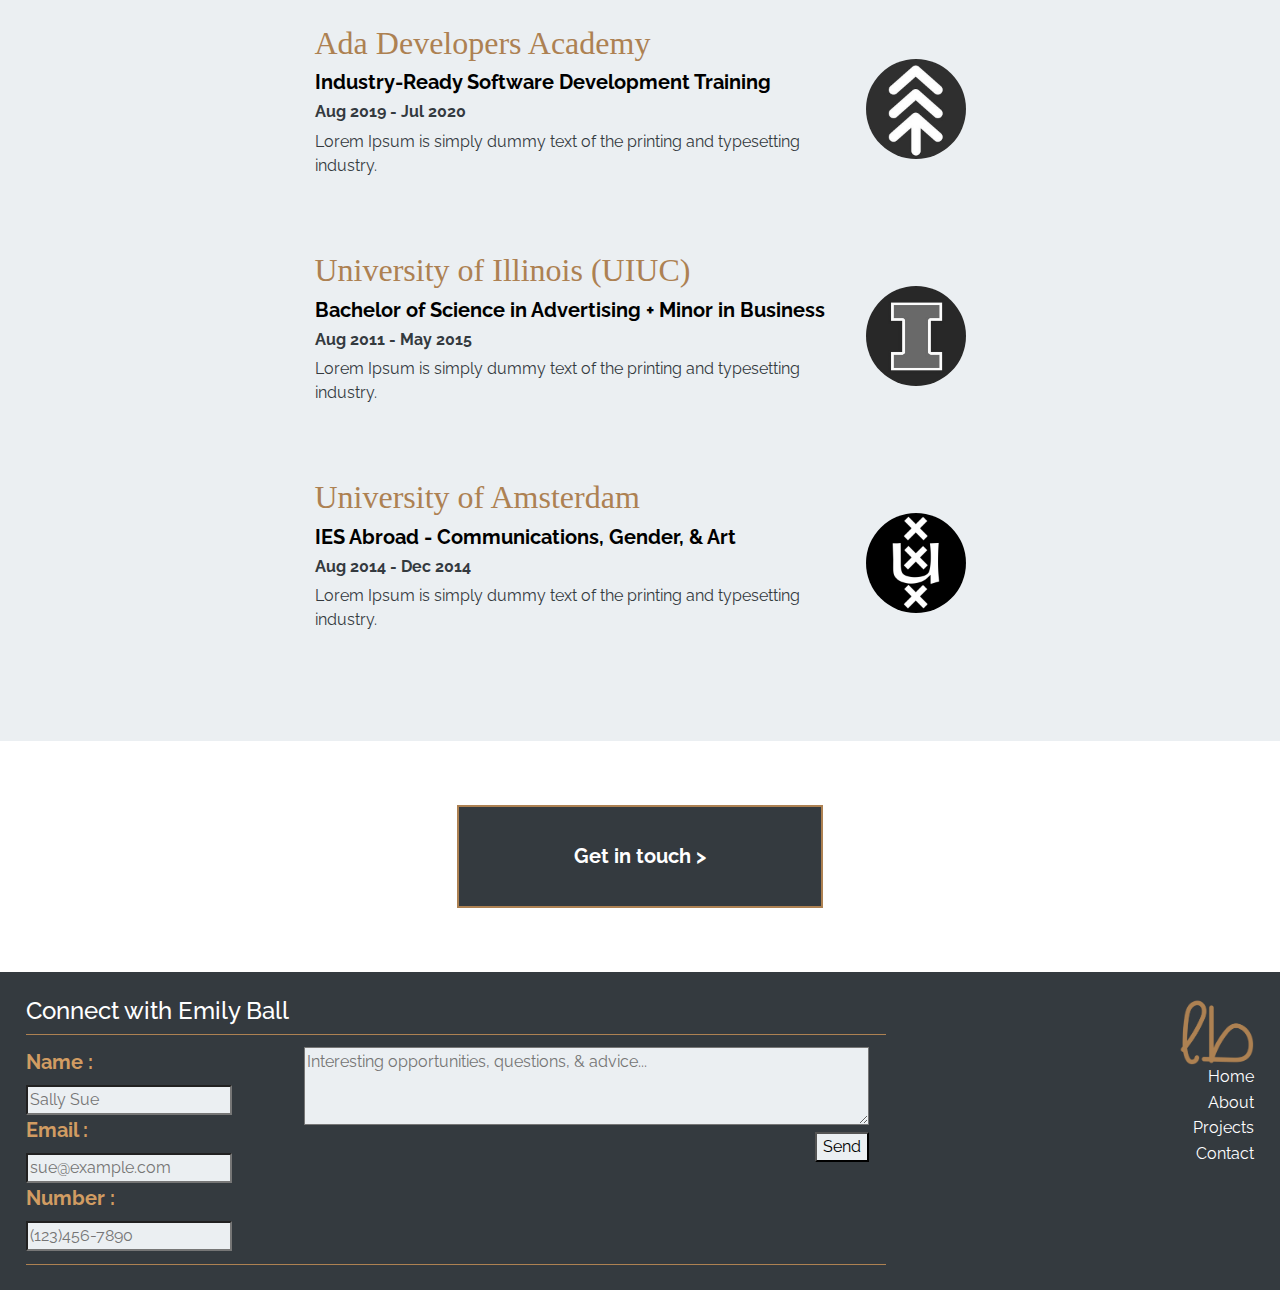
<file: lib/about.html>
<!DOCTYPE html>
<html lang="en">

<head>
  <meta charset="UTF-8">
<!-- Page Title -->
  <title>About Emily Ball</title>
<!-- CSS Stylesheets -->
  <link rel = "stylesheet" type = "text/css" href = "../styles/about_styles.css" />
  <link rel = "stylesheet" type = "text/css" href = "../styles/main_styles.css" />
  <link rel = "stylesheet" type = "text/css" href = "../styles/footer_styles.css" />
  <link rel = "stylesheet" type = "text/css" href = "../styles/final_button_styles.css" />
<!-- Normalize Stylesheet -->
  <link rel = "stylesheet" type = "text/css" href = "../styles/normalize.css" />
<!-- Bootstrap stylesheet -->
  <link rel="stylesheet" href="https://stackpath.bootstrapcdn.com/bootstrap/4.3.1/css/bootstrap.min.css" integrity="sha384-ggOyR0iXCbMQv3Xipma34MD+dH/1fQ784/j6cY/iJTQUOhcWr7x9JvoRxT2MZw1T" crossorigin="anonymous">
<!-- Google Fonts -->
  <link href="https://fonts.googleapis.com/css?family=Permanent+Marker|Raleway&display=swap" rel="stylesheet">
</head>

<body>
<!-- Top Navbar -->
  <nav class="navbar navbar-expand-lg navbar-dark bg-dark .fixed-top">
  <!-- Nav Brand Logo -->
    <a class="navbar-brand" href="index.html">
      <img src="../images/logo-01.png" alt="PUT TEXT HERE"/>
    </a>
  <!-- Mobile nav collapse into button dropdown menu   -->
    <button class="navbar-toggler" type="button" data-toggle="collapse" data-target="#navbarNavAltMarkup" aria-controls="navbarNavAltMarkup" aria-expanded="false" aria-label="Toggle navigation"> 
    <span class="navbar-toggler-icon"></span>
    </button>
  <!-- Nav links -->
    <div class="collapse navbar-collapse" id="navbarNavAltMarkup">
      <div class="navbar-nav">
      <!-- Link 1 -->
        <a class="nav-item nav-link" href="index.html">Home</a>
      <!-- Link 2(current) -->
        <a class="nav-item nav-link active" href="about.html">About
          <span class="sr-only">(current)</span>
        </a>
      <!-- Link 3 -->
        <a class="nav-item nav-link" href="portfolio.html">Projects</a>
      <!-- Link 4 -->
      <a class="nav-item nav-link" href="contact.html">Contact</a>
      </div>
    </div>
  </nav>

  <!-- Main Content -->
  <main>
  <!-- Main: Section 1 - About Content -->
    <section id="about-container">
    <!-- About: Text -->
      <section id="about-text">
        <header>
          <h2>About Emily Ball </h2>
        </header>

        <p>Contrary to popular belief, Lorem Ipsum is not simply random text. It has roots in a piece of classical Latin literature from 45 BC, making it over 2000 years old. Richard McClintock, a Latin professor at Hampden-Sydney College in Virginia, looked up one of the more obscure Latin words, consectetur, from a Lorem Ipsum passage, and going through the cites of the word in classical literature, discovered the undoubtable source.
        </p>
        <a id="contact-button" href="contact.html">
            <span>Get in touch ></span>
        </a>
      </section>
    <!-- About: Image -->
      <img src="../images/emily-ball.png" alt="Graphic in background"/>
    </section>

<!-- Main: Section 2 - Skills Content -->    
    <section id="skills-container">
      <header>
        <h2>Skills</h2>
      </header>
    
    <!-- Skills Row 1 -->
      <section class="skill-row">
        
        <section class="skill">
          <img src="../images/full-stack-01.png" alt="REPLACE ALT TEXT"/>
          <section class="skill-text">
            <h2>Full Stack Software Engineering</h2>
            <p>Lorem Ipsum is simply dummy text of the printing and typesetting industry.</p>
          </section>
        </section>

        <section class="skill">
          <img src="../images/test-driven-01.png" alt="REPLACE ALT TEXT"/>
          <section class="skill-text">
            <h2>Test Driven Development</h2>
            <p>Lorem Ipsum is simply dummy text of the  printing and typesetting industry.</p>
          </section>
        </section>  
      
      </section>

    <!-- Skills Row 2 -->
      <section class="skill-row">

        <section class="skill">
          <img src="../images/object-design-01.png" alt="REPLACE ALT TEXT"/>
          <section class="skill-text">
            <h2>Object Oriented Design</h2>
            <p>Lorem Ipsum is simply dummy text of the printing and typesetting industry.</p>
          </section>
        </section>
  
        <section class="skill">
          <img src="../images/data-algo-01.png" alt="REPLACE ALT TEXT"/>
          <section class="skill-text">
            <h2>Data Structures & Algorithms</h2>
            <p>Lorem Ipsum is simply dummy text of the printing and typesetting industry.</p>
          </section>
        </section>
      
      </section>

    <!-- Skills Row 3 -->
      <section class="skill-row">
        
        <section class="skill">
          <img src="../images/agile-01.png" alt="REPLACE ALT TEXT"/>
          <section class="skill-text">
            <h2>Agile Methodologies</h2>
            <p>Lorem Ipsum is simply dummy text of the printing and typesetting industry.</p>
          </section>
        </section>

        <section class="skill">
          <img src="../images/seo-market-01.png" alt="REPLACE ALT TEXT"/>
          <section class="skill-text">
            <h2>Digital Marketing</h2>
            <p>Lorem Ipsum is simply dummy text of the printing and typesetting industry. </p>
          </section>
        </section>  
      
      </section>
    </section>


<!-- Main: Section 3 - Education Content -->
  <section id="education-container">
    <header>
      <h2>Education</h2>
    </header>
    
  <!-- School 1 -->
    <section class="educ-sect">
      <section class="educ-text">
        <a href="https://adadevelopersacademy.org/" target="_blank">
          <h2>Ada Developers Academy</h2>
        </a>
        <h4>Industry-Ready Software Development Training</h4>
        <h5>Aug 2019 - Jul 2020</h5>
        <p>Lorem Ipsum is simply dummy text of the printing and typesetting industry. </p>
      </section>
      
      <section class="educ-img">
        <a href="https://adadevelopersacademy.org/" target="_blank">
          <img src="../images/ada_logo.jpeg" alt="REPLACE ALT TEXT"/>
        </a>
      </section>
    </section>

  <!-- School 2 -->
    <section class="educ-sect">
      <section class="educ-text">
        <a href="https://adadevelopersacademy.org/" target="_blank">
          <h2>University of Illinois (UIUC)</h2>
        </a>
        <h4>Bachelor of Science in Advertising + Minor in Business</h4>
        <h5>Aug 2011 - May 2015</h5>
        <p>Lorem Ipsum is simply dummy text of the printing and typesetting industry. </p>
      </section>
    
      <section class="educ-img">
        <a href="https://illinois.edu/" target="_blank">
          <img src="../images/illini-logo-01.jpg" alt="REPLACE ALT TEXT"/>
        </a>
      </section>
    </section>

  <!-- School 3 -->
    <section class="educ-sect">
      <section class="educ-text">
        <a href="https://adadevelopersacademy.org/" target="_blank">
          <h2>University of Amsterdam</h2>
        </a>
        <h4>IES Abroad - Communications, Gender, & Art</h4>
        <h5>Aug 2014 - Dec 2014</h5>
        <p>Lorem Ipsum is simply dummy text of the printing and typesetting industry. </p>
      </section>
    
      <section class="educ-img">
        <a href="https://www.iesabroad.org/city/amsterdam" target="_blank">
          <img src="../images/uofa-logo.png" alt="REPLACE ALT TEXT"/>
        </a>
      </section>
    </section>
  </section>

<!-- Main: Section 4 - Final Button Content -->
  <section id="final-button-sect">
    <a href="contact.html">Get in touch ></a>
  </section>

</main>

<!-- Footer - Form & Nav -->
<footer>
<!-- Bottom Links  -->
  <aside id="links-container">
    <section id="footer-links">
      <a href="index.html">
        <img class="logo" src="../images/logo-01.png" alt="PUT TEXT HERE"/>
      </a>
      <a class="footer-link" href="index.html">Home</a>
      <a class="footer-link" href="about.html">About</a>
      <a class="footer-link" href="portfolio.html">Projects</a>
      <a class="footer-link" href="contact.html">Contact</a>
    </section>
  </aside>
  
<!-- Footer Contact Form  -->
  <section id="form-container">
    <h4>Connect with Emily Ball</h4>
    <section id="form-sect">
      <section class="form-col">
        <form action="" method="post">
        <!-- Name/Email/Number inputs -->
          <div>
            <label for="name">Name :     </label>
            <input id="name" name="name" type="text" placeholder="Sally Sue">
          </div>
      
          <div>
            <label for="email">Email :      </label>
            <input id="email" name="email" type="email" placeholder="sue@example.com">
          </div>
  
          <div>
            <label for="tel">Number : </label>
            <input id="tel" name="tel" type="tel" placeholder="(123)456-7890  ">
          </div>
      </section>
          
      <!-- Message textarea input -->
        <section class="form-col">
            <div>
              <textarea id="message" name="message" placeholder="Interesting opportunities, questions, & advice..." rows='3' cols= '60'></textarea>
            </div>
            <input type="submit" value="Send" style="float: right">
        </section>
      </form>
      
    </section>
  </section>
</footer>


<!-- Boostrap JS libs (only used for nav button collapse) -->
  <script src="https://code.jquery.com/jquery-3.3.1.slim.min.js" integrity="sha384-q8i/X+965DzO0rT7abK41JStQIAqVgRVzpbzo5smXKp4YfRvH+8abtTE1Pi6jizo" crossorigin="anonymous"></script>
  <script src="https://cdnjs.cloudflare.com/ajax/libs/popper.js/1.14.7/umd/popper.min.js" integrity="sha384-UO2eT0CpHqdSJQ6hJty5KVphtPhzWj9WO1clHTMGa3JDZwrnQq4sF86dIHNDz0W1" crossorigin="anonymous"></script>
  <script src="https://stackpath.bootstrapcdn.com/bootstrap/4.3.1/js/bootstrap.min.js" integrity="sha384-JjSmVgyd0p3pXB1rRibZUAYoIIy6OrQ6VrjIEaFf/nJGzIxFDsf4x0xIM+B07jRM" crossorigin="anonymous"></script>
</body>

</html>
</file>
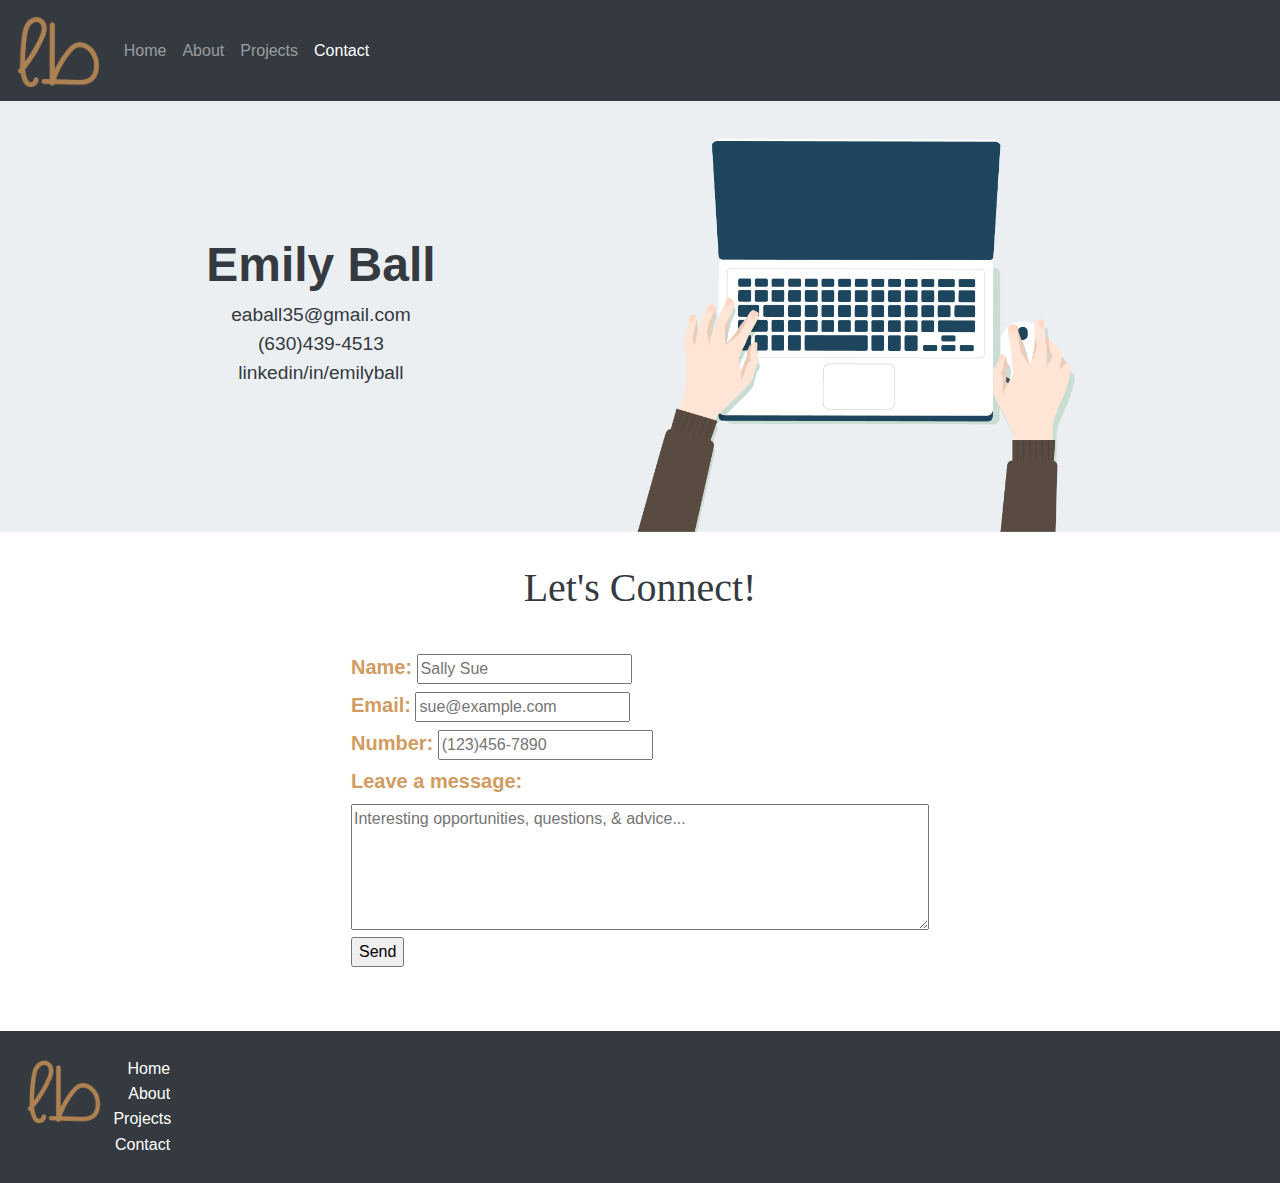
<file: lib/contact.html>
<!DOCTYPE html>
<html lang="en">
<head>
  <meta charset="UTF-8">
<!-- Page Title -->
  <title>Contact Emily Ball</title>
<!-- CSS Stylesheets -->
  <link rel = "stylesheet" type = "text/css" href = "../styles/contact_styles.css" />
  <link rel = "stylesheet" type = "text/css" href = "../styles/main_styles.css" />
<!-- Normalize Stylesheet -->
  <link rel = "stylesheet" type = "text/css" href = "../styles/normalize.css" />
<!-- Bootstrap stylesheet -->
  <link rel="stylesheet" href="https://stackpath.bootstrapcdn.com/bootstrap/4.3.1/css/bootstrap.min.css" integrity="sha384-ggOyR0iXCbMQv3Xipma34MD+dH/1fQ784/j6cY/iJTQUOhcWr7x9JvoRxT2MZw1T" crossorigin="anonymous">
<!-- Google Fonts -->
  <link href="https://fonts.googleapis.com/css?family=Open+Sans|Permanent+Marker&display=swap" rel="stylesheet">
</head>

<body>
<!-- Top Navbar -->
  <nav class="navbar navbar-expand-lg navbar-dark bg-dark .fixed-top">
  <!-- Nav Brand Logo -->
    <a class="navbar-brand" href="index.html">
      <img src="../images/logo-01.png" alt="PUT TEXT HERE"/>
    </a>
  <!-- Mobile nav collapse into button dropdown menu   -->
    <button class="navbar-toggler" type="button" data-toggle="collapse" data-target="#navbarNavAltMarkup" aria-controls="navbarNavAltMarkup" aria-expanded="false" aria-label="Toggle navigation"> 
    <span class="navbar-toggler-icon"></span>
    </button>
  <!-- Nav links -->
    <div class="collapse navbar-collapse" id="navbarNavAltMarkup">
      <div class="navbar-nav">
      <!-- Link 1 -->
        <a class="nav-item nav-link" href="index.html">Home</a>
      <!-- Link 2 -->
        <a class="nav-item nav-link" href="about.html">About</a>
      <!-- Link 3 -->
        <a class="nav-item nav-link" href="portfolio.html">Projects</a>
      <!-- Link 4 (current) -->
      <a class="nav-item nav-link active" href="contact.html">Contact
        <span class="sr-only">(current)</span>
      </a>
      </div>
    </div>
  </nav>

  <main>

  <!-- Contact Info Section -->
    <header>
      <section id=info-container>
        <section id="info-sect">
          <ul>
            <li id="emily_name">Emily Ball</li>
            <li class="info">eaball35@gmail.com</li>
            <li class='info'>(630)439-4513</li>
            <li class='info'>
              <a href="https://www.linkedin.com/in/emilyball/">linkedin/in/emilyball</a>
            </li>
          </ul>
        </section>
    
        <aside id="laptop-img-aside">
          <img src="../images/at-laptop-01.png" alt="REPLACE ALT TEXT"/>
        </aside>
      </section>
    </header>

  <!-- Contact Form -->
    <section id="form-sect">
      <h1>Let's Connect!</h1>
      <form action="" method="post">
        <div>
          <label for="name">Name:</label>
          <input id="name" name="name" type="text" placeholder="Sally Sue">
        </div>
    
        <div>
          <label for="email">Email:</label>
          <input id="email" name="email" type="email" placeholder="sue@example.com">
        </div>

        <div>
          <label for="tel">Number:</label>
          <input id="tel" name="tel" type="tel" placeholder="(123)456-7890  ">
        </div>

        <label for="message">Leave a message:</label>
          <div>
            <textarea id="message" name="message" placeholder="Interesting opportunities, questions, & advice..." rows='5' cols= '60'></textarea>
          </div>
        <input type="submit" value="Send">
      </form>
    </section>
  </main>

  
  <!-- Footer Section - no form included -->
  <footer> 
    <section id="links-container">
      <a href="index.html">
        <img class="logo" src="../images/logo-01.png" alt="PUT TEXT HERE"/>
      </a>
      <section id="footer-endline">
          <a class="footer-link" href="index.html">Home</a>
        <a class="footer-link" href="about.html">About</a>
        <a class="footer-link" href="portfolio.html">Projects</a>
        <a class="footer-link" href="contact.html">Contact</a>
      </section>
    </section>
  </footer>



<!-- Boostrap JS libs (only used for nav button collapse) -->
  <script src="https://code.jquery.com/jquery-3.3.1.slim.min.js" integrity="sha384-q8i/X+965DzO0rT7abK41JStQIAqVgRVzpbzo5smXKp4YfRvH+8abtTE1Pi6jizo" crossorigin="anonymous"></script>
  <script src="https://cdnjs.cloudflare.com/ajax/libs/popper.js/1.14.7/umd/popper.min.js" integrity="sha384-UO2eT0CpHqdSJQ6hJty5KVphtPhzWj9WO1clHTMGa3JDZwrnQq4sF86dIHNDz0W1" crossorigin="anonymous"></script>
  <script src="https://stackpath.bootstrapcdn.com/bootstrap/4.3.1/js/bootstrap.min.js" integrity="sha384-JjSmVgyd0p3pXB1rRibZUAYoIIy6OrQ6VrjIEaFf/nJGzIxFDsf4x0xIM+B07jRM" crossorigin="anonymous"></script>

</body>
</html>
</file>
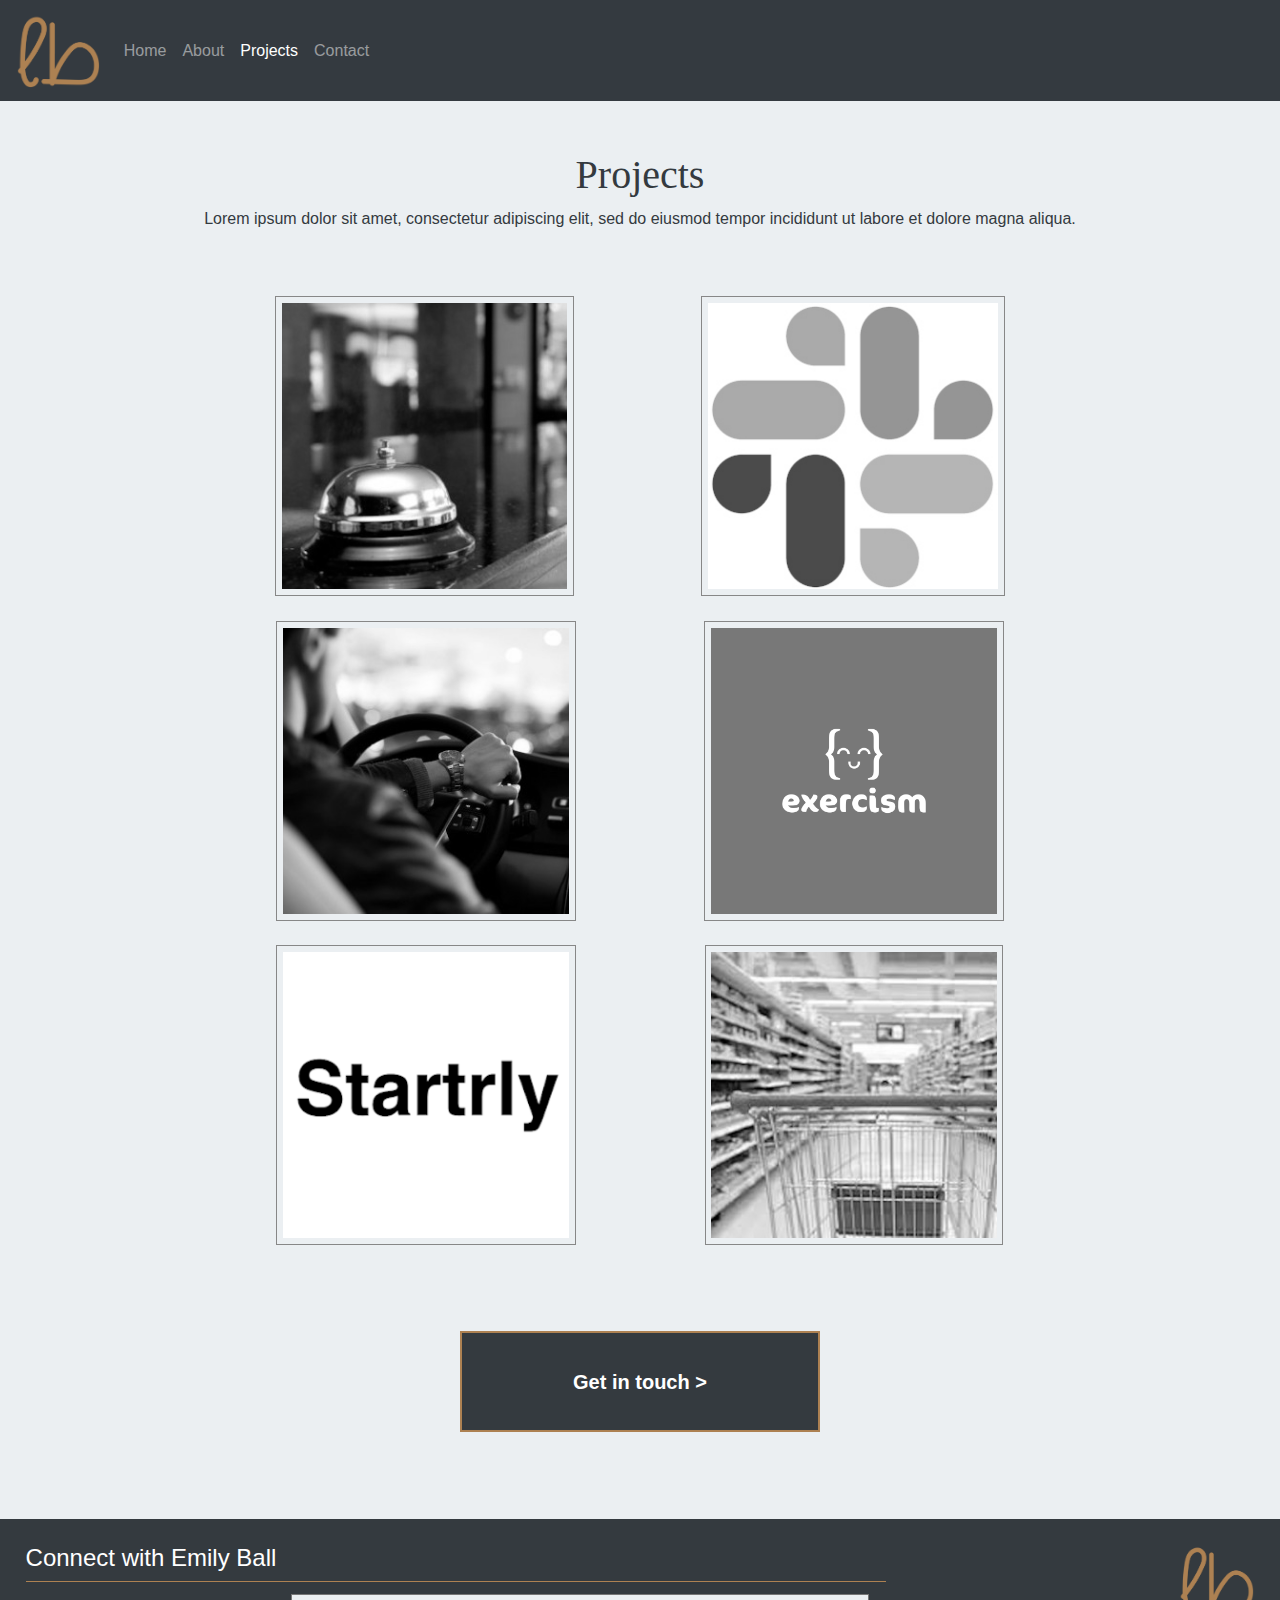
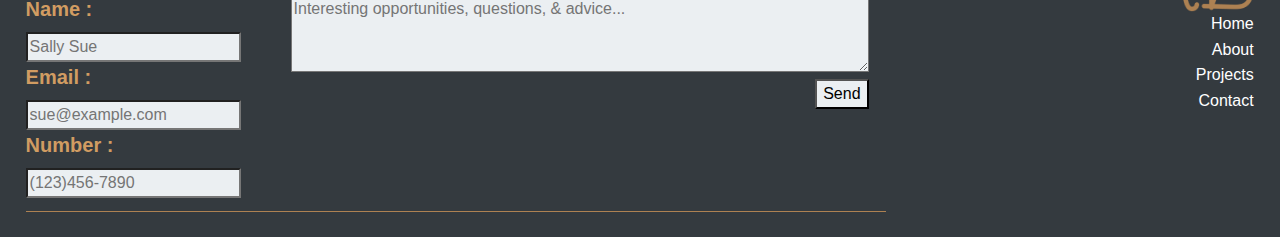
<file: lib/portfolio.html>
<!DOCTYPE html>
<html lang="en">
<head>
  <meta charset="UTF-8">
<!-- Page Title -->
  <title>Projects - Emily Ball</title>
<!-- CSS Stylesheets -->
  <link rel = "stylesheet" type = "text/css" href = "../styles/main_styles.css" />
  <link rel = "stylesheet" type = "text/css" href = "../styles/footer_styles.css" />
  <link rel = "stylesheet" type = "text/css" href = "../styles/portfolio_styles.css" />
  <link rel = "stylesheet" type = "text/css" href = "../styles/final_button_styles.css"/>
<!-- Normalize Stylesheet -->
  <link rel = "stylesheet" type = "text/css" href = "../styles/normalize.css" />
<!-- Bootstrap stylesheet -->
  <link rel="stylesheet" href="https://stackpath.bootstrapcdn.com/bootstrap/4.3.1/css/bootstrap.min.css" integrity="sha384-ggOyR0iXCbMQv3Xipma34MD+dH/1fQ784/j6cY/iJTQUOhcWr7x9JvoRxT2MZw1T" crossorigin="anonymous">
<!-- Google Fonts -->
  <link href="https://fonts.googleapis.com/css?family=Open+Sans|Permanent+Marker&display=swap" rel="stylesheet">
</head>

<body>
  <!-- Top Navbar -->
  <nav class="navbar navbar-expand-lg navbar-dark bg-dark .fixed-top">
  <!-- Nav Brand Logo -->
    <a class="navbar-brand" href="index.html">
      <img src="../images/logo-01.png" alt="PUT TEXT HERE"/>
    </a>
  <!-- Mobile nav collapse into button dropdown menu   -->
    <button class="navbar-toggler" type="button" data-toggle="collapse" data-target="#navbarNavAltMarkup" aria-controls="navbarNavAltMarkup" aria-expanded="false" aria-label="Toggle navigation"> 
    <span class="navbar-toggler-icon"></span>
    </button>
  <!-- Nav links -->
    <div class="collapse navbar-collapse" id="navbarNavAltMarkup">
      <div class="navbar-nav">
      <!-- Link 1 -->
        <a class="nav-item nav-link" href="index.html">Home</a>
      <!-- Link 2 -->
        <a class="nav-item nav-link" href="about.html">About</a>
      <!-- Link 3 (current) -->
        <a class="nav-item nav-link active" href="portfolio.html">Projects
          <span class="sr-only">(current)</span>
        </a>
      <!-- Link 4 -->
      <a class="nav-item nav-link" href="contact.html">Contact</a>
      </div>
    </div>
  </nav>

  <main>

    <section id="projects-container">
      <header>
        <h1>Projects</h1>
        <p>Lorem ipsum dolor sit amet, consectetur adipiscing elit, sed do eiusmod tempor incididunt ut labore et dolore magna aliqua.</p>
      </header>

      <section class="project-row">
        <section class ="project" id="hotel">
          <img src="../images/hotel.jpeg" alt="Put some text here" class="project-img"/>
          <a href="https://github.com/eaball35/hotel" target="_blank" >
            <div class=project-text>
              <h2>Hotel</h2>
              <p>
              Lorem ipsum dolor sit amet, consectetur adipiscing elit, sed do eiusmod tempor incididunt ut labore et dolore magna aliqua. Ut enim ad minim veniam, quis nostrud exercitation ullamco laboris nisi ut aliquip ex ea commodo consequat. 
            </p>
          </div>
          </a>
        </section>

        <section class ="project" id="slack-cli">
            <img src="../images/slack.jpeg" alt="Put some text here" class="project-img"/>
            <a href="https://github.com/eaball35/slack-cli" target="_blank" >
              <div class=project-text>
                <h2>Slack CLI</h2>
                <p>
                Lorem ipsum dolor sit amet, consectetur adipiscing elit, sed do eiusmod tempor incididunt ut labore et dolore magna aliqua. Ut enim ad minim veniam, quis nostrud exercitation ullamco laboris nisi ut aliquip ex ea commodo consequat. 
              </p>
            </div>
          </a>
        </section>
      </section>

      <section class="project-row">
          <section class ="project" id="ride-share">
            <img src="../images/rideshare.jpeg" alt="Put some text here" class="project-img"/>
            <a href="https://github.com/eaball35/ride-share" target="_blank" >
              <div class=project-text>
                <h2>Ride Share</h2>
                <p>
                Lorem ipsum dolor sit amet, consectetur adipiscing elit, sed do eiusmod tempor incididunt ut labore et dolore magna aliqua. Ut enim ad minim veniam, quis nostrud exercitation ullamco laboris nisi ut aliquip ex ea commodo consequat. 
              </p>
            </div>
            </a>
          </section>
  
          <section class ="project" id="exercism">
            <img src="../images/exercism.png" alt="Put some text here" class="project-img"/>
            <a href="https://exercism.io/profiles/eaball35" target="_blank" >
              <div class=project-text>
                <h2>Exercism Profile</h2>
                <p>
                Lorem ipsum dolor sit amet, consectetur adipiscing elit, sed do eiusmod tempor incididunt ut labore et dolore magna aliqua. Ut enim ad minim veniam, quis nostrud exercitation ullamco laboris nisi ut aliquip ex ea commodo consequat. 
              </p>
            </div>
          </a>
        </section>
      </section>

    <section class="project-row">
      <section class ="project" id="startrly">
        <img src="../images/startrly.png" alt="Put some text here" class="project-img"/>
        <a href="https://github.com/eaball35/startrly" target="_blank" >
          <div class=project-text>
            <h2>Startrly</h2>
            <p>
            Lorem ipsum dolor sit amet, consectetur adipiscing elit, sed do eiusmod tempor incididunt ut labore et dolore magna aliqua. Ut enim ad minim veniam, quis nostrud exercitation ullamco laboris nisi ut aliquip ex ea commodo consequat. 
            </p>
          </div>
      </a>
  </section>

    <section class ="project" id="grocery">
      <img src="../images/grocery.jpeg" alt="Put some text here" class="project-img"/>
      <a href="https://github.com/eaball35/grocery-store" target="_blank" >
        <div class=project-text>
          <h2>Grocery Store</h2>
          <p>
          Lorem ipsum dolor sit amet, consectetur adipiscing elit, sed do eiusmod tempor incididunt ut labore et dolore magna aliqua. Ut enim ad minim veniam, quis nostrud exercitation ullamco laboris nisi ut aliquip ex ea commodo consequat. 
          </p>
        </div>
      </a>
    </section>
  </section>

<!-- Main: Final Button Content -->
  <section id="final-button-sect">
    <a href="contact.html">Get in touch ></a>
  </section>



</main>

<!-- Footer - Form & Nav -->
<footer>
<!-- Bottom Links  -->
  <aside id="links-container">
    <section id="footer-links">
      <a href="index.html">
        <img class="logo" src="../images/logo-01.png" alt="PUT TEXT HERE"/>
      </a>
      <a class="footer-link" href="index.html">Home</a>
      <a class="footer-link" href="about.html">About</a>
      <a class="footer-link" href="portfolio.html">Projects</a>
      <a class="footer-link" href="contact.html">Contact</a>
    </section>
  </aside>
  
<!-- Footer Contact Form  -->
  <section id="form-container">
    <h4>Connect with Emily Ball</h4>
    <section id="form-sect">
      <section class="form-col">
        <form action="" method="post">
        <!-- Name/Email/Number inputs -->
          <div>
            <label for="name">Name :     </label>
            <input id="name" name="name" type="text" placeholder="Sally Sue">
          </div>
      
          <div>
            <label for="email">Email :     </label>
            <input id="email" name="email" type="email" placeholder="sue@example.com">
          </div>
  
          <div>
            <label for="tel">Number : </label>
            <input id="tel" name="tel" type="tel" placeholder="(123)456-7890  ">
          </div>
      </section>
          
      <!-- Message textarea input -->
        <section class="form-col">
            <div>
              <textarea id="message" name="message" placeholder="Interesting opportunities, questions, & advice..." rows='3' cols= '60'></textarea>
            </div>
            <input type="submit" value="Send" style="float: right">
        </section>
      </form>
      
    </section>
  </section>

</footer>

<!-- Boostrap JS libs (only used for nav button collapse) -->
  <script src="https://code.jquery.com/jquery-3.3.1.slim.min.js" integrity="sha384-q8i/X+965DzO0rT7abK41JStQIAqVgRVzpbzo5smXKp4YfRvH+8abtTE1Pi6jizo" crossorigin="anonymous"></script>
  <script src="https://cdnjs.cloudflare.com/ajax/libs/popper.js/1.14.7/umd/popper.min.js" integrity="sha384-UO2eT0CpHqdSJQ6hJty5KVphtPhzWj9WO1clHTMGa3JDZwrnQq4sF86dIHNDz0W1" crossorigin="anonymous"></script>
  <script src="https://stackpath.bootstrapcdn.com/bootstrap/4.3.1/js/bootstrap.min.js" integrity="sha384-JjSmVgyd0p3pXB1rRibZUAYoIIy6OrQ6VrjIEaFf/nJGzIxFDsf4x0xIM+B07jRM" crossorigin="anonymous"></script>
</body>
</html>
</file>
<file: styles/styles.css>
/* *{
  border: solid lightgrey 1px
} */

main {
  background: url(../images/girl-vector-01.png);
  background-repeat: no-repeat;
  background-position: top right;
  background-size: 75%;
  height: 100vh;
  font-family: 'Raleway', sans-serif;
  background-color: #ebeff2;
}

#intro-sect h1 {
  font-family: 'Permanent Marker', cursive;
  font-size: 3rem
}

#intro-name {
  font-size: 2rem
}

#intro-sub {
  font-size: 1rem
}


nav img {
  max-height: 75px;
}


#intro-sect {
  max-width: 50%;
  display: flex;
  flex-direction: column;
  align-items: center;
  justify-content: center;
  padding-top: 5%;
  padding-bottom: 5%;
  padding-right: 5%;
  padding-left: 5%;
}


#learn-button {
  border: solid #AD8152 2px;
  background-color: #343A3F;
  padding: 2%;
  padding-left: 3%;
  padding-right: 3%;
  color:white;
  font-weight: bolder;
  font-size: 1.25rem;
  text-decoration: none
}


#learn-button:hover {
  background-color: #AD8152;
}
</file>
<file: styles/main_styles.css>
/* Main Styles */
main {
  font-family: 'Raleway', sans-serif;
  color:#343A3F;
}

/* Nav Styles */
nav img {
  max-height: 75px
}

nav {
  font-family: 'Raleway', sans-serif;
}

/* Footer Styles */
footer {
  color: white;
  font-family: 'Raleway', sans-serif;
  background-color: #343A3F;
  padding: 2%
}
</file>
<file: styles/footer_styles.css>
/* Footer - Form & Nav */


footer #form-container {
  max-width: 100%;
}
footer #form-sect label {
  color: #d19c62;
  white-space: pre;
  font-weight: bold;
  font-size: 1.25rem
}

footer #form-sect {
  color: white;
  display: flex;
  flex-direction: row;
  max-width: 70%;
  padding-top: 1%;
  padding-bottom: 1%;
  border-top: solid 1px #AD8152;
  border-bottom: solid 1px #AD8152;
}

footer #form-sect input {
  background-color: #ebeff2
}
footer #form-sect textarea {
  background-color: #ebeff2;
  max-width: 100%
}

footer .form-col {
  padding-right: 2%
}

footer .logo {
  max-width: 75px;
}

footer #links-container {
  max-width: 10%;
  float: right;
  text-align: right;
  }

footer #footer-links {
  display:flex;
  flex-direction: column;
}

footer .footer-link {
  padding: 1%;
  color: white;
}

footer .footer-link:hover {
  text-decoration: none;
  color: #d19c62
}
</file>
<file: styles/about_styles.css>
/* *{
  border: solid red 1px
} */


/* General Styles */
h2 {
  font-family: 'Permanent Marker', cursive;
}

#contact-button {
  border: solid #AD8152 2px;
  background-color: #343A3F;
  padding: 3%;
  padding-left: 10%;
  padding-right: 10%;
  color:white;
  font-weight: bolder;
  font-size: 1.25rem;
  text-decoration: none
}

#contact-button:hover {
  background-color: #AD8152
}


/* About-sect Styles */
#about-container {
  display: flex;
  justify-content: space-evenly;
  align-items:center;
  background-color: #ebeff2;
  padding: 5%
}

#about-container img {
  max-width: 40%;
  border-radius: 10%;
  border: #AD8152 solid 5px;
}

#about-text {
  display: flex;
  flex-direction: column;
  align-items: center;
  max-width: 50%;
  padding: 4%;
}
#about-text p {
  padding-top: 5%;
  padding-bottom: 5%
}


/* Skill-sect Styles */
#skills-container {
  margin: 5%;
}

#skills-container header {
  display: flex;
  justify-content: center
}

.skill-row {
  display: flex;
}

.skill {
  display: flex;
  align-items: center;
  max-width: 50%;
  margin: 2%
}

.skill img {
  max-width: 25%;
  max-height: 100px;
  padding-right: 2%;
  padding-left: 2%;
}

.skill-text {
  display: flex;
  flex-direction: column;
  max-width: 90%;
  padding: 5%;
}
.skill-text h2 {
  font-size: 1.75rem;
}




/* Education-sect Styles */
#education-container {
  display: flex;
  flex-direction: column;
  align-items: center;
  justify-content: center;
  background-color: #ebeff2;
  padding: 5%
}

#education-container img {
  width: 100px;
  height: 100px;
  border-radius: 75%;
  filter: grayscale(100%)
}

.educ-sect {
  display: flex;
  flex-direction: row;
  align-items: center;
  justify-content: center;
  padding: 2.5%
}

.educ-text {
  margin-right: 3%;
  text-decoration: none;
}

.educ-text h2 {
  color:#AD8152;
}
.educ-text h2:hover {
  color:#343A3F
}

.educ-text h4 {
  font-size: 1.25rem;
  font-weight: bolder;
  color: black
}

.educ-text h5 {
  font-size: 1rem;
  font-weight: bold;
}

.educ-text a:hover {
  text-decoration: none
}

.educ-img:hover {
  filter: blur(2px)
}
</file>
<file: styles/final_button_styles.css>
/* Final Button-sect Styles */
#final-button-sect {
  display:flex;
  justify-content :center;
  padding: 5%;
}

#final-button-sect a {
  padding: 3%;
  padding-left: 10%;
  padding-right: 10%;
  border: solid #AD8152 2px;
  background-color: #343A3F;
  color:white;
  font-weight: bolder;
  font-size: 1.25rem;
  text-decoration: none
}


#final-button-sect a:hover {
  background-color: #AD8152
}
</file>
<file: styles/contact_styles.css>
*{
  /* border: solid red 1px */
}

form {
  padding-left: 10%;
  padding-right: 10%;
  padding-bottom: 5%;
}

#form-sect {
  display: flex;
  flex-direction: column;
  align-items: center;
  justify-content: center;
  
}

form label {
  font-weight: bold;
}

h1 {
  text-align: center;
  padding: 2.5%;
  font-family: 'Permanent Marker', cursive
}

#info-sect {
  display: flex;
  flex-direction: column;
  max-width: 40%;
}

#laptop-img-aside {
  max-width: 40%;
  border: 10 px red solid; 
}

#laptop-img-aside img {
  max-width: 100%;
}

#info-container {
  display:flex;
  justify-content: space-evenly;
  align-items: center;
  background-color: #ebeff2;
}

#info-container a {
  text-decoration: none;
  color: #343A3F;
}

#info-container a:hover{
  color: #d19c62;
}

#info-container ul {
  list-style-type: none;
  text-align: center
}

#info-sect #emily_name {
  font-size: 3rem;
  font-weight: bold
}

#info-sect .info {
  font-size: 1.2rem;
}


#form-sect label {
  color: #d19c62;
  white-space: pre;
  font-weight: bold;
  font-size: 1.25rem
}

.logo {
  max-width: 75px;
}

#footer-endline {
  display:flex;
  flex-direction: column;
  padding-left: 5%;
}

#links-container {
max-width: 20%;
text-align: right;
display:flex;
}

.footer-link {
  padding: 1%;
  color: white;
}

.footer-link:hover {
  text-decoration: none;
  color: #d19c62
}
</file>
<file: styles/portfolio_styles.css>
* {
  /* border: red solid 1px */
}

#projects-container{
  padding: 2%;
  background-color: #ebeff2
}

#projects-container img {
max-height: 300px;
max-width: 100%;
padding: 2%;
filter: grayscale(100%)
}

#projects-container header {
  text-align: center;
  padding: 2%;
}

#projects-container h1 {
  font-family: 'Permanent Marker', cursive;
}

.project-row {
  display:flex;
  justify-content: space-evenly;
  margin-left: 10%;
  margin-right: 10%;
  margin-top: 2%;
  margin-bottom: 2%;
}

.project {
  position: relative;
}

.project-img {
  position: relative;
  border: 1px solid #AD8152
}

.project-text {
  position: absolute;
  top: 0;
  bottom: 0;
  left: 0;
  right: 0;
  background: rgba(0, 170, 114, 0.72);
  color: #fff;
  text-align: center;
  padding: 2%;
  margin: 3%;
  visibility: hidden;
}

.project:hover .project-text{
  visibility: visible;
}
}
</file>
